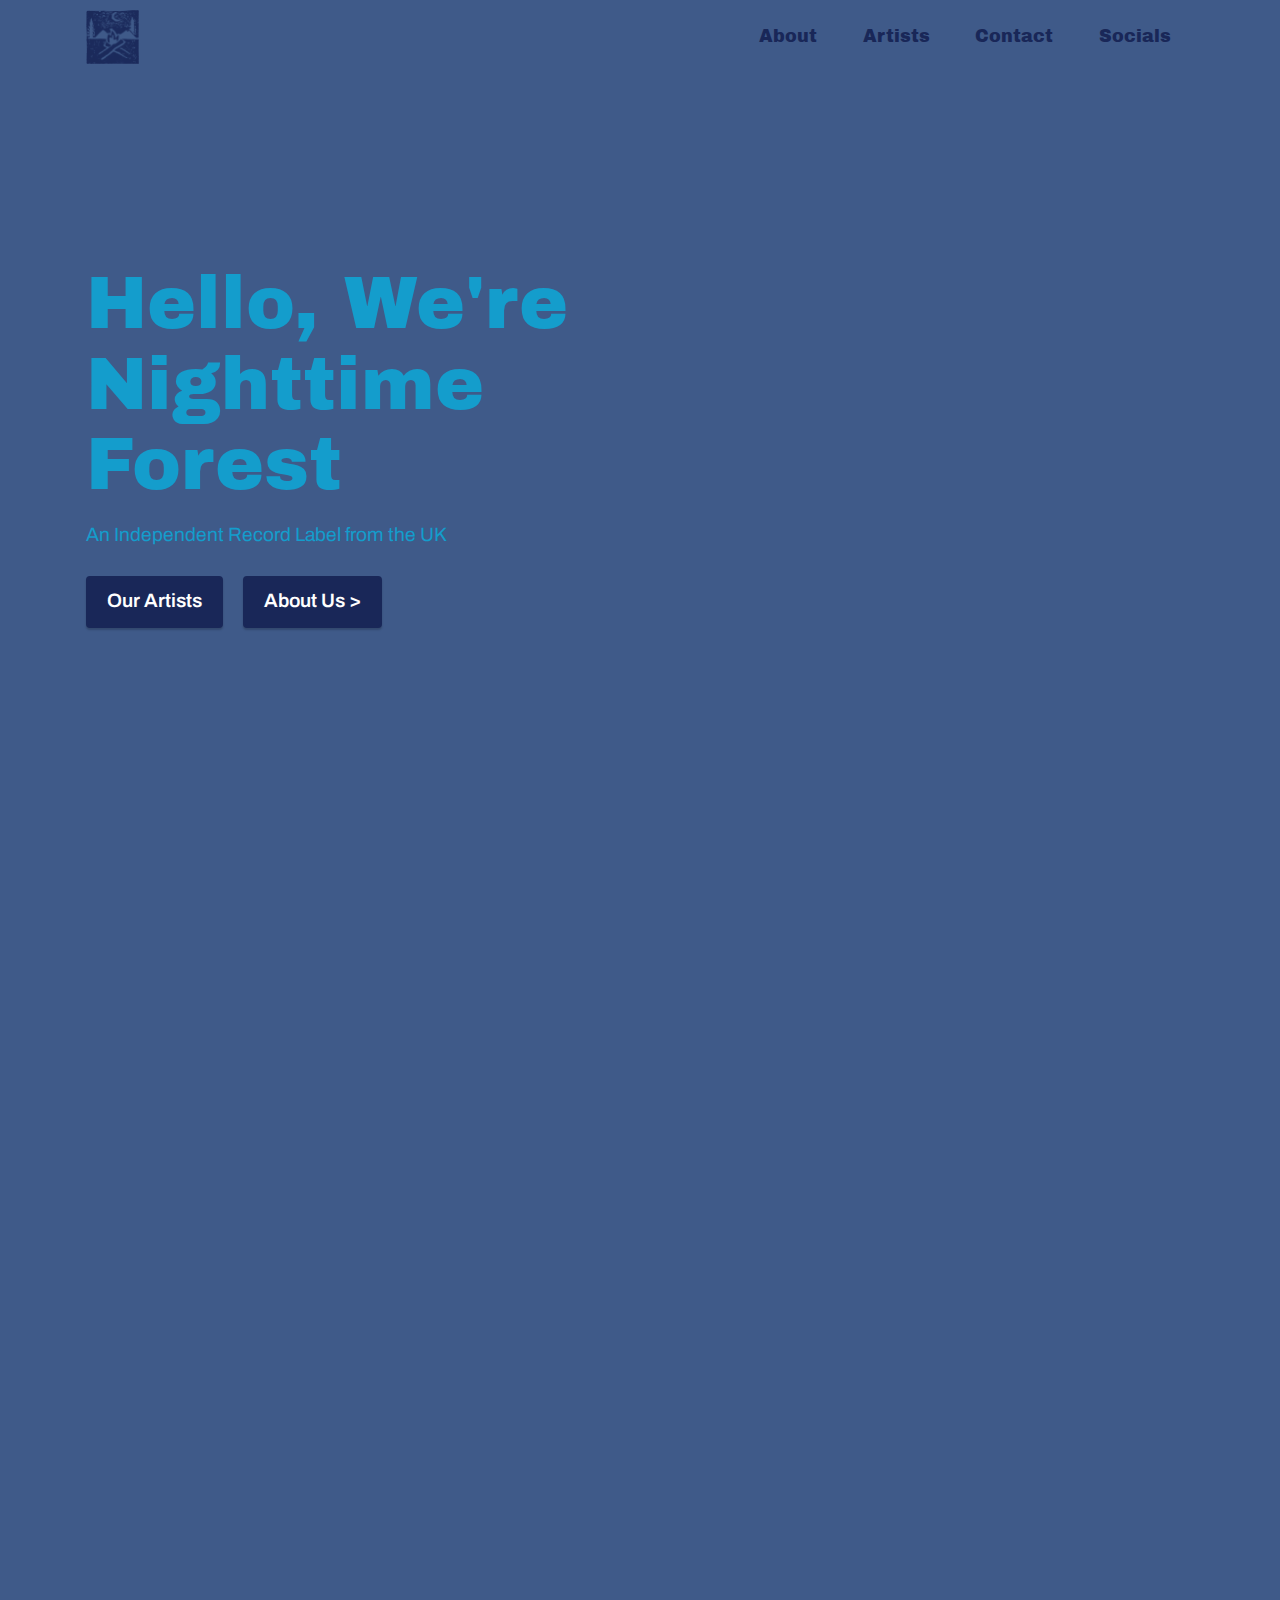
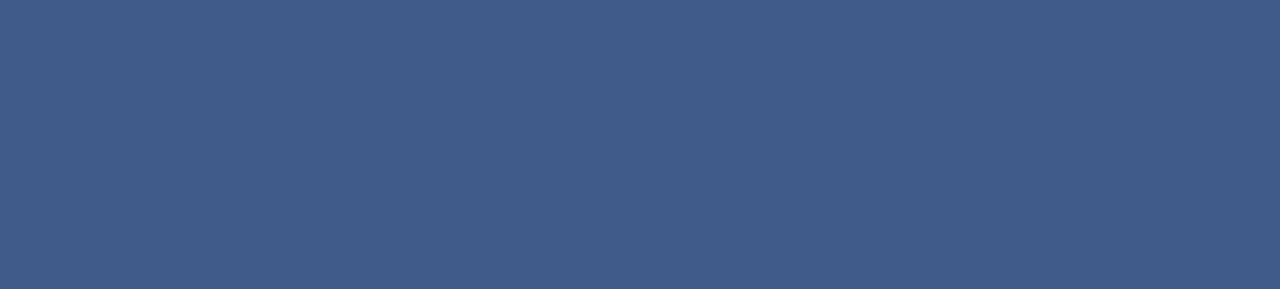
<file: index.html>
<!DOCTYPE html>
<html  lang="en">
<head>
  <!-- Site made with Mobirise Website Builder v5.7.12, https://mobirise.com -->
  <meta charset="UTF-8">
  <meta http-equiv="X-UA-Compatible" content="IE=edge">
  <meta name="generator" content="Mobirise v5.7.12, mobirise.com">
  <meta name="viewport" content="width=device-width, initial-scale=1, minimum-scale=1">
  <link rel="shortcut icon" href="assets/images/nigttimeforest-no-bg-108x110.png" type="image/x-icon">
  <meta name="description" content="Nighttime Forest Records is an independent record label founded by Robin Thorn, a nonbinary Musician from the uk. They founded it as they wanted to release their own music their own way and now they are hoping to help more musicians do the same.">
  
  
  <title>Home - Nighttime Forest Records</title>
  <link rel="stylesheet" href="assets/bootstrap/css/bootstrap.min.css">
  <link rel="stylesheet" href="assets/bootstrap/css/bootstrap-grid.min.css">
  <link rel="stylesheet" href="assets/bootstrap/css/bootstrap-reboot.min.css">
  <link rel="stylesheet" href="assets/animatecss/animate.css">
  <link rel="stylesheet" href="assets/dropdown/css/style.css">
  <link rel="stylesheet" href="assets/socicon/css/styles.css">
  <link rel="stylesheet" href="assets/theme/css/style.css">
  <link rel="preload" href="https://fonts.googleapis.com/css?family=Archivo+Black:400&display=swap" as="style" onload="this.onload=null;this.rel='stylesheet'">
  <noscript><link rel="stylesheet" href="https://fonts.googleapis.com/css?family=Archivo+Black:400&display=swap"></noscript>
  <link rel="preload" href="https://fonts.googleapis.com/css?family=Archivo:100,200,300,400,500,600,700,800,900,100i,200i,300i,400i,500i,600i,700i,800i,900i&display=swap" as="style" onload="this.onload=null;this.rel='stylesheet'">
  <noscript><link rel="stylesheet" href="https://fonts.googleapis.com/css?family=Archivo:100,200,300,400,500,600,700,800,900,100i,200i,300i,400i,500i,600i,700i,800i,900i&display=swap"></noscript>
  <link rel="preload" as="style" href="assets/mobirise/css/mbr-additional.css"><link rel="stylesheet" href="assets/mobirise/css/mbr-additional.css" type="text/css">

  
  
  
</head>
<body>
  
  <section data-bs-version="5.1" class="menu menu3 cid-sZiszXdXEV" once="menu" id="menu3-a">
    
    <nav class="navbar navbar-dropdown navbar-fixed-top navbar-expand-lg">
        <div class="container">
            <div class="navbar-brand">
                <span class="navbar-logo">
                    <a href="index.html">
                        <img src="assets/images/nigttimeforest-no-bg-108x110.png" alt="logo" style="height: 3.4rem;">
                    </a>
                </span>
                
            </div>
            <button class="navbar-toggler" type="button" data-toggle="collapse" data-bs-toggle="collapse" data-target="#navbarSupportedContent" data-bs-target="#navbarSupportedContent" aria-controls="navbarNavAltMarkup" aria-expanded="false" aria-label="Toggle navigation">
                <div class="hamburger">
                    <span></span>
                    <span></span>
                    <span></span>
                    <span></span>
                </div>
            </button>
            <div class="collapse navbar-collapse" id="navbarSupportedContent">
                <ul class="navbar-nav nav-dropdown nav-right" data-app-modern-menu="true"><li class="nav-item"><a class="nav-link link text-info display-4" href="index.html#image1-9">
                            About</a></li>
                    <li class="nav-item"><a class="nav-link link text-info text-primary display-4" href="artists.html">Artists</a></li><li class="nav-item"><a class="nav-link link text-info display-4" href="http://www.thawney.com/contact.html" target="_blank">Contact</a></li>
                    <li class="nav-item"><a class="nav-link link text-info display-4" href="https://linktr.ee/_thawney" target="_blank">Socials</a></li></ul>
                
                
            </div>
        </div>
    </nav>
</section>

<section data-bs-version="5.1" class="header2 cid-sYRAEweCad mbr-fullscreen" id="header2-6">

    

    

    <div class="container">
        <div class="row">
            <div class="col-12 col-lg-7">
                <h1 class="mbr-section-title mbr-fonts-style mb-3 display-1">Hello, We're Nighttime Forest</h1>
                
                <p class="mbr-text mbr-fonts-style display-7">An Independent Record Label from the UK</p>
                <div class="mbr-section-btn mt-3"><a class="btn btn-info display-7" href="artists.html">Our Artists</a>
                    <a class="btn btn-info display-7" href="index.html#image1-9">About Us &gt;</a></div>
            </div>
        </div>
    </div>
</section>

<section data-bs-version="5.1" class="image1 cid-sZdp44hWAt mbr-fullscreen" id="image1-9">
    

    

    <div class="container">
        <div class="row align-items-center">
            <div class="col-12 col-lg-4">
                <div class="image-wrapper">
                    <img src="assets/images/nigttimeforest-no-bg-816x831.png" alt="nighttime forest logo">
                    
                </div>
            </div>
            <div class="col-12 col-lg">
                <div class="text-wrapper">
                    <h3 class="mbr-section-title mbr-fonts-style mb-3 display-2">About Us</h3>
                    <p class="mbr-text mbr-fonts-style display-7">Nighttime Forest Records is an independent record label founded by Robin Thorn, a nonbinary Musician from the uk. They founded it as they wanted to release their own music their own way and now they are hoping to help more musicians do the same!<br></p>
                </div>
            </div>
        </div>
    </div>
</section>

<section data-bs-version="5.1" class="footer7 cid-tteIA2NhAN" once="footers" id="footer7-1w">

    

    

    <div class="container">
        <div class="media-container-row align-center mbr-white">
            <div class="col-12">
                <p class="mbr-text mb-0 mbr-fonts-style display-7">
                    © Copyright 2023 Nighttime Forest Records - All Rights Reserved
                </p>
            </div>
        </div>
    </div>
</section><script src="assets/bootstrap/js/bootstrap.bundle.min.js"></script>  <script src="assets/smoothscroll/smooth-scroll.js"></script>  <script src="assets/ytplayer/index.js"></script>  <script src="assets/dropdown/js/navbar-dropdown.js"></script>  <script src="assets/theme/js/script.js"></script>  
  
  
 <div id="scrollToTop" class="scrollToTop mbr-arrow-up"><a style="text-align: center;"><i class="mbr-arrow-up-icon mbr-arrow-up-icon-cm cm-icon cm-icon-smallarrow-up"></i></a></div>
    <input name="animation" type="hidden">
  </body>
</html>
</file>
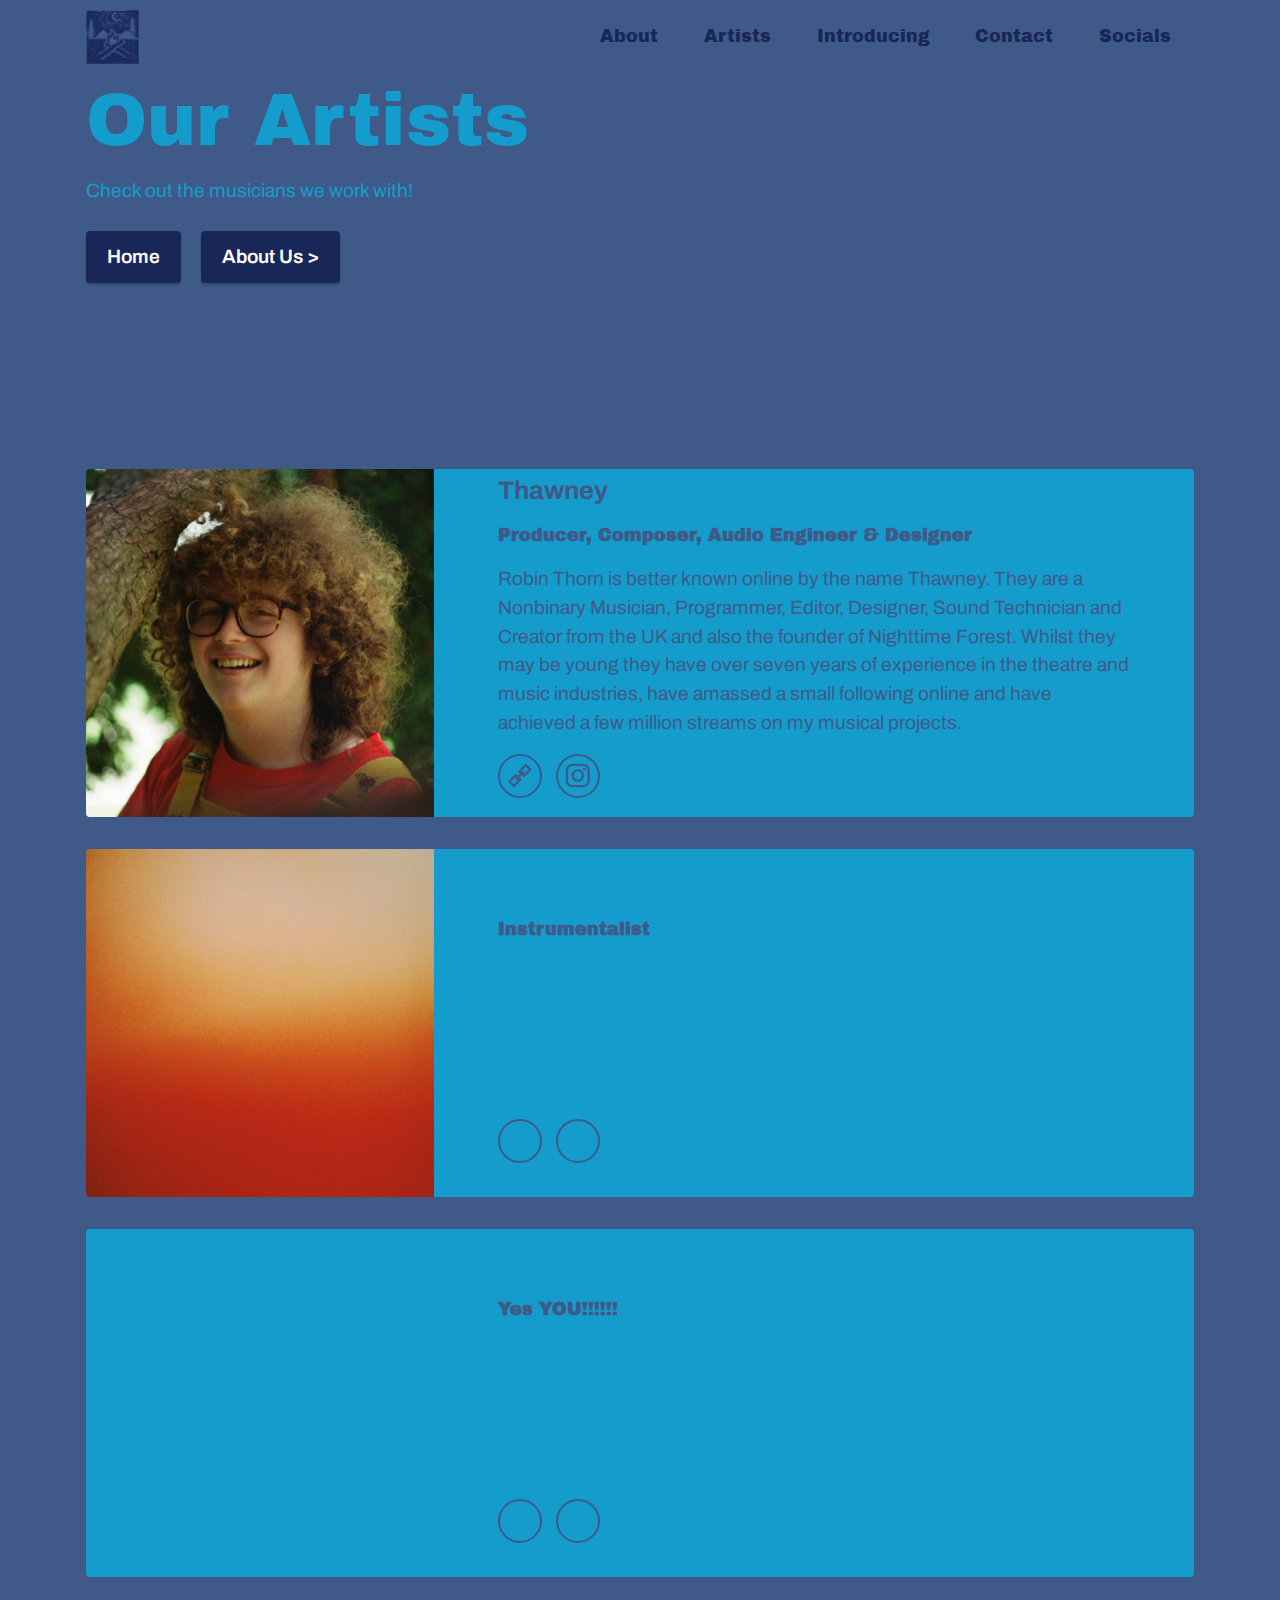
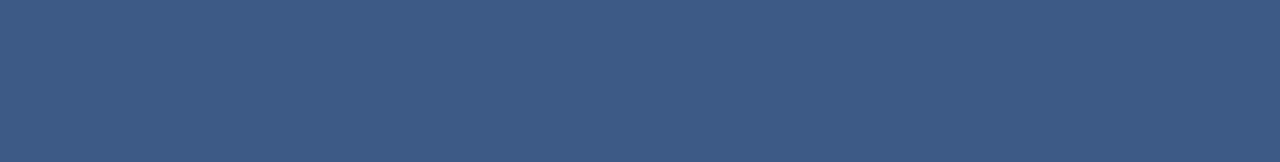
<file: artists.html>
<!DOCTYPE html>
<html  lang="en">
<head>
  <!-- Site made with Mobirise Website Builder v5.7.12, https://mobirise.com -->
  <meta charset="UTF-8">
  <meta http-equiv="X-UA-Compatible" content="IE=edge">
  <meta name="generator" content="Mobirise v5.7.12, mobirise.com">
  <meta name="viewport" content="width=device-width, initial-scale=1, minimum-scale=1">
  <link rel="shortcut icon" href="assets/images/nigttimeforest-no-bg-108x110.png" type="image/x-icon">
  <meta name="description" content="Nighttime Forest Records is an independent record label founded by Robin Thorn, a nonbinary Musician from the uk. They founded it as they wanted to release their own music their own way and now they are hoping to help more musicians do the same.">
  
  
  <title>Artists - Nighttime Forest Records</title>
  <link rel="stylesheet" href="assets/web/assets/mobirise-icons2/mobirise2.css">
  <link rel="stylesheet" href="assets/bootstrap/css/bootstrap.min.css">
  <link rel="stylesheet" href="assets/bootstrap/css/bootstrap-grid.min.css">
  <link rel="stylesheet" href="assets/bootstrap/css/bootstrap-reboot.min.css">
  <link rel="stylesheet" href="assets/animatecss/animate.css">
  <link rel="stylesheet" href="assets/dropdown/css/style.css">
  <link rel="stylesheet" href="assets/socicon/css/styles.css">
  <link rel="stylesheet" href="assets/theme/css/style.css">
  <link rel="preload" href="https://fonts.googleapis.com/css?family=Archivo+Black:400&display=swap" as="style" onload="this.onload=null;this.rel='stylesheet'">
  <noscript><link rel="stylesheet" href="https://fonts.googleapis.com/css?family=Archivo+Black:400&display=swap"></noscript>
  <link rel="preload" href="https://fonts.googleapis.com/css?family=Archivo:100,200,300,400,500,600,700,800,900,100i,200i,300i,400i,500i,600i,700i,800i,900i&display=swap" as="style" onload="this.onload=null;this.rel='stylesheet'">
  <noscript><link rel="stylesheet" href="https://fonts.googleapis.com/css?family=Archivo:100,200,300,400,500,600,700,800,900,100i,200i,300i,400i,500i,600i,700i,800i,900i&display=swap"></noscript>
  <link rel="preload" as="style" href="assets/mobirise/css/mbr-additional.css"><link rel="stylesheet" href="assets/mobirise/css/mbr-additional.css" type="text/css">

  
  
  
</head>
<body>
  
  <section data-bs-version="5.1" class="menu menu3 cid-tzgWwCQCSe" once="menu" id="menu3-2u">
    
    <nav class="navbar navbar-dropdown navbar-fixed-top navbar-expand-lg">
        <div class="container">
            <div class="navbar-brand">
                <span class="navbar-logo">
                    <a href="index.html">
                        <img src="assets/images/nigttimeforest-no-bg-108x110.png" alt="logo" style="height: 3.4rem;">
                    </a>
                </span>
                
            </div>
            <button class="navbar-toggler" type="button" data-toggle="collapse" data-bs-toggle="collapse" data-target="#navbarSupportedContent" data-bs-target="#navbarSupportedContent" aria-controls="navbarNavAltMarkup" aria-expanded="false" aria-label="Toggle navigation">
                <div class="hamburger">
                    <span></span>
                    <span></span>
                    <span></span>
                    <span></span>
                </div>
            </button>
            <div class="collapse navbar-collapse" id="navbarSupportedContent">
                <ul class="navbar-nav nav-dropdown nav-right" data-app-modern-menu="true"><li class="nav-item"><a class="nav-link link text-info display-4" href="index.html#image1-9">
                            About</a></li>
                    <li class="nav-item"><a class="nav-link link text-info text-primary display-4" href="artists.html">Artists</a></li><li class="nav-item"><a class="nav-link link text-info text-primary display-4" href="introducing.html">Introducing</a></li><li class="nav-item"><a class="nav-link link text-info display-4" href="http://www.thawney.com/contact.html" target="_blank">Contact</a></li>
                    <li class="nav-item"><a class="nav-link link text-info display-4" href="https://linktr.ee/_thawney" target="_blank">Socials</a></li></ul>
                
                
            </div>
        </div>
    </nav>
</section>

<section data-bs-version="5.1" class="header2 cid-tzgWwC1PVh" id="header2-2r">

    

    

    <div class="container">
        <div class="row">
            <div class="col-12 col-lg-7">
                <h1 class="mbr-section-title mbr-fonts-style mb-3 display-1">Our Artists</h1>
                
                <p class="mbr-text mbr-fonts-style display-7">Check out the musicians we work with!</p>
                <div class="mbr-section-btn mt-3"><a class="btn btn-info display-7" href="index.html">Home</a>
                    <a class="btn btn-info display-7" href="index.html#image1-9">About Us &gt;</a></div>
            </div>
        </div>
    </div>
</section>

<section data-bs-version="5.1" class="team2 cid-tzgX5tbTeF" xmlns="http://www.w3.org/1999/html" id="team2-2w">
    

    
    
    <div class="container">
        <div class="card">
            <div class="card-wrapper">
                <div class="row align-items-center">
                    <div class="col-12 col-md-4">
                        <div class="image-wrapper">
                            <img src="assets/images/000271640015-3-2000x3017.jpeg" alt="Thawney">
                        </div>
                    </div>
                    <div class="col-12 col-md">
                        <div class="card-box">
                            <h5 class="card-title mbr-fonts-style m-0 mb-3 display-5">
                                <strong>Thawney</strong></h5>
                            <h6 class="card-subtitle mbr-fonts-style mb-3 display-4"><strong>Producer, Composer, Audio Engineer &amp; Designer</strong></h6>
                            <p class="mbr-text mbr-fonts-style display-7">
                                Robin Thorn&nbsp;is better known online by the name Thawney. They are a Nonbinary Musician, Programmer, Editor, Designer, Sound Technician and Creator from the UK and also the founder of Nighttime Forest. Whilst they may be young they have over seven years of experience in the theatre and music industries, have amassed a small following online and have achieved a few million streams on my musical projects.</p>
                            <div class="social-row display-7">
                                <div class="soc-item">
                                    <a href="http://www.thawney.com" target="_blank">
                                        <span class="mbr-iconfont mobi-mbri-link mobi-mbri"></span>
                                    </a>
                                </div>
                                <div class="soc-item">
                                    <a href="https://instagram.com/_thawney" target="_blank">
                                        <span class="mbr-iconfont socicon-instagram socicon"></span>
                                    </a>
                                </div>
                                
                                
                                
                            </div>
                        </div>
                    </div>
                </div>
            </div>
        </div>
        <div class="card">
            <div class="card-wrapper">
                <div class="row align-items-center">
                    <div class="col-12 col-md-4">
                        <div class="image-wrapper">
                            <img src="assets/images/1653907874087-2-816x816.jpg" alt="Augustin Garnier Symbol">
                        </div>
                    </div>
                    <div class="col-12 col-md">
                        <div class="card-box">
                            <h5 class="card-title mbr-fonts-style m-0 mb-3 display-5">
                                <strong>Augustin Garnier</strong></h5>
                            <h6 class="card-subtitle mbr-fonts-style mb-3 display-4"><strong>Instrumentalist</strong></h6>
                            <p class="mbr-text mbr-fonts-style display-7">
                                Augustin, a French pianist, joined the record label in 2022 creating piano covers of popular songs on the internet. Having achieved several million streams they have elected to remain anonymous on the internet. Fun Fact: Their albums are technically distributed by "Forêt Nocturne" which is Nighttime Forest in French.</p>
                            <div class="social-row display-7">
                                <div class="soc-item">
                                    <a href="https://open.spotify.com/artist/4l0fkLKO9mQEVub2zoouh8" target="_blank">
                                        <span class="mbr-iconfont socicon-spotify socicon"></span>
                                    </a>
                                </div>
                                <div class="soc-item">
                                    <a href="https://www.youtube.com/channel/UC1DNz2XieH-ahuPbJCobneQ" target="_blank">
                                        <span class="mbr-iconfont socicon-youtube socicon"></span>
                                    </a>
                                </div>
                                
                                
                                
                            </div>
                        </div>
                    </div>
                </div>
            </div>
        </div>
        <div class="card">
            <div class="card-wrapper">
                <div class="row align-items-center">
                    <div class="col-12 col-md-4">
                        <div class="image-wrapper">
                            <img src="assets/images/nighttime-forest-816x816.png" alt="NTF with ?">
                        </div>
                    </div>
                    <div class="col-12 col-md">
                        <div class="card-box">
                            <h5 class="card-title mbr-fonts-style m-0 mb-3 display-5">
                                <strong>You?</strong></h5>
                            <h6 class="card-subtitle mbr-fonts-style mb-3 display-4">
                                <strong>Yes YOU!!!!!!</strong></h6>
                            <p class="mbr-text mbr-fonts-style display-7">
                                Are you interested in releasing music of your own but not having to worry about merch, distribution or other such management tasks? Consider submitting a demo to the email below! Also check out Nighttime Forest Introducing, perfect for if you want to see what having music on streaming platforms could be like!</p>
                            <div class="social-row display-7">
                                <div class="soc-item">
                                    <a href="http://www.thawney.com/contact" target="_blank">
                                        <span class="mbr-iconfont socicon-mail socicon"></span>
                                    </a>
                                </div>
                                <div class="soc-item">
                                    <a href="introducing.html" target="_blank">
                                        <span class="mbr-iconfont mobi-mbri-link mobi-mbri"></span>
                                    </a>
                                </div>
                                
                                
                                
                            </div>
                        </div>
                    </div>
                </div>
            </div>
        </div>
    </div>
</section>

<section data-bs-version="5.1" class="footer7 cid-tzgWwDnidf" once="footers" id="footer7-2v">

    

    

    <div class="container">
        <div class="media-container-row align-center mbr-white">
            <div class="col-12">
                <p class="mbr-text mb-0 mbr-fonts-style display-7">
                    © Copyright 2023 Nighttime Forest Records - All Rights Reserved
                </p>
            </div>
        </div>
    </div>
</section><script src="assets/bootstrap/js/bootstrap.bundle.min.js"></script>  <script src="assets/smoothscroll/smooth-scroll.js"></script>  <script src="assets/ytplayer/index.js"></script>  <script src="assets/dropdown/js/navbar-dropdown.js"></script>  <script src="assets/theme/js/script.js"></script>  
  
  
 <div id="scrollToTop" class="scrollToTop mbr-arrow-up"><a style="text-align: center;"><i class="mbr-arrow-up-icon mbr-arrow-up-icon-cm cm-icon cm-icon-smallarrow-up"></i></a></div>
    <input name="animation" type="hidden">
  </body>
</html>
</file>
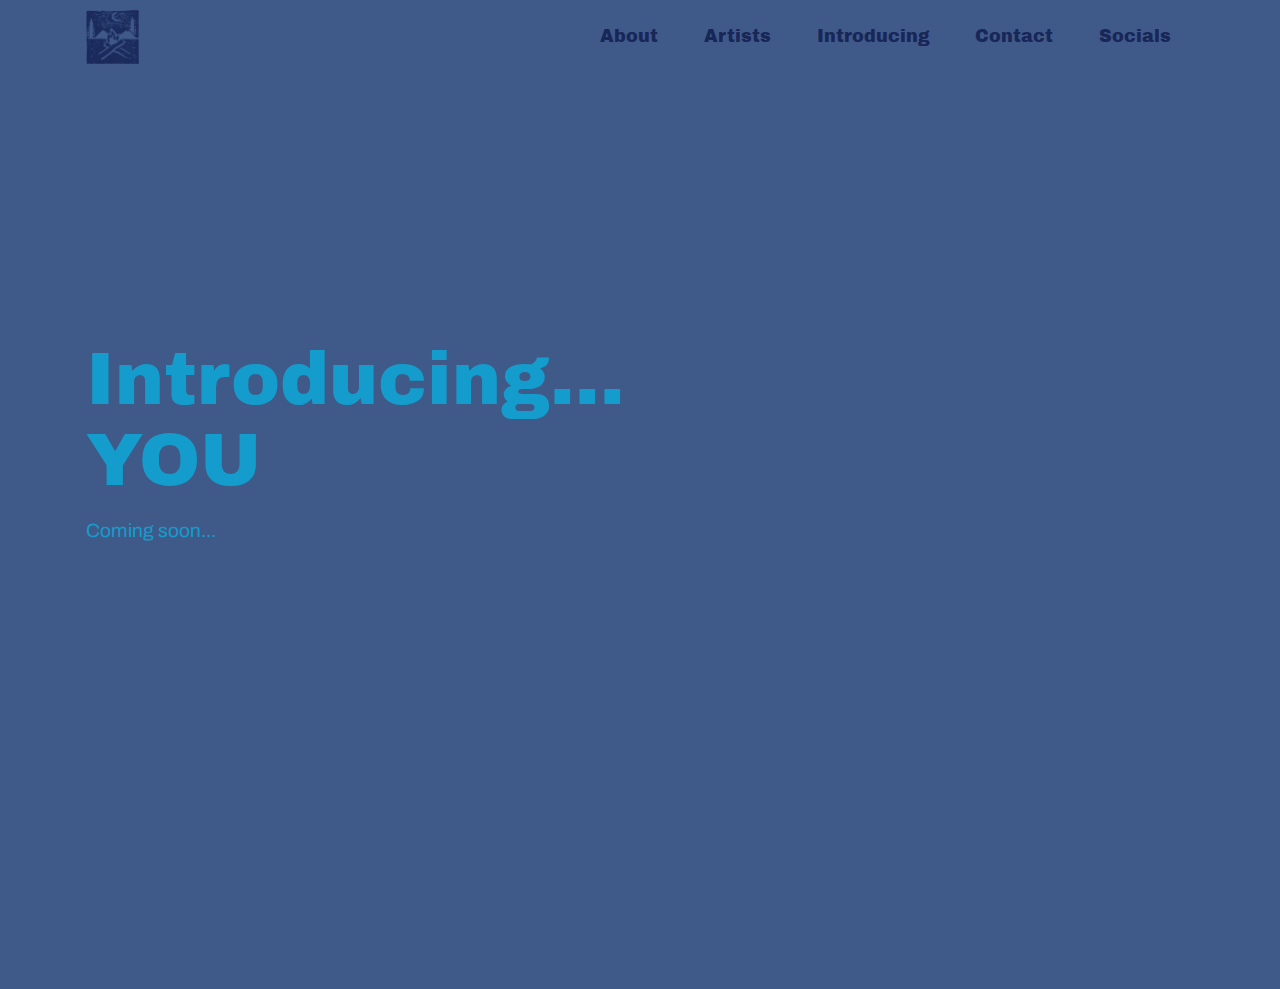
<file: introducing.html>
<!DOCTYPE html>
<html  lang="en">
<head>
  <!-- Site made with Mobirise Website Builder v5.7.12, https://mobirise.com -->
  <meta charset="UTF-8">
  <meta http-equiv="X-UA-Compatible" content="IE=edge">
  <meta name="generator" content="Mobirise v5.7.12, mobirise.com">
  <meta name="viewport" content="width=device-width, initial-scale=1, minimum-scale=1">
  <link rel="shortcut icon" href="assets/images/nigttimeforest-no-bg-108x110.png" type="image/x-icon">
  <meta name="description" content="Nighttime Forest Records is an independent record label founded by Robin Thorn, a nonbinary Musician from the uk. They founded it as they wanted to release their own music their own way and now they are hoping to help more musicians do the same.">
  
  
  <title>Introducing - Nighttime Forest Records</title>
  <link rel="stylesheet" href="assets/bootstrap/css/bootstrap.min.css">
  <link rel="stylesheet" href="assets/bootstrap/css/bootstrap-grid.min.css">
  <link rel="stylesheet" href="assets/bootstrap/css/bootstrap-reboot.min.css">
  <link rel="stylesheet" href="assets/animatecss/animate.css">
  <link rel="stylesheet" href="assets/dropdown/css/style.css">
  <link rel="stylesheet" href="assets/socicon/css/styles.css">
  <link rel="stylesheet" href="assets/theme/css/style.css">
  <link rel="preload" href="https://fonts.googleapis.com/css?family=Archivo+Black:400&display=swap" as="style" onload="this.onload=null;this.rel='stylesheet'">
  <noscript><link rel="stylesheet" href="https://fonts.googleapis.com/css?family=Archivo+Black:400&display=swap"></noscript>
  <link rel="preload" href="https://fonts.googleapis.com/css?family=Archivo:100,200,300,400,500,600,700,800,900,100i,200i,300i,400i,500i,600i,700i,800i,900i&display=swap" as="style" onload="this.onload=null;this.rel='stylesheet'">
  <noscript><link rel="stylesheet" href="https://fonts.googleapis.com/css?family=Archivo:100,200,300,400,500,600,700,800,900,100i,200i,300i,400i,500i,600i,700i,800i,900i&display=swap"></noscript>
  <link rel="preload" as="style" href="assets/mobirise/css/mbr-additional.css"><link rel="stylesheet" href="assets/mobirise/css/mbr-additional.css" type="text/css">

  
  
  
</head>
<body>
  
  <section data-bs-version="5.1" class="header2 cid-tzjTAeI3Sp mbr-fullscreen" id="header2-2x">

    

    

    <div class="container">
        <div class="row">
            <div class="col-12 col-lg-7">
                <h1 class="mbr-section-title mbr-fonts-style mb-3 display-1">Introducing... YOU</h1>
                
                <p class="mbr-text mbr-fonts-style display-7">Coming soon...</p>
                
            </div>
        </div>
    </div>
</section>

<section data-bs-version="5.1" class="menu menu3 cid-tzjTAfvvge" once="menu" id="menu3-2z">
    
    <nav class="navbar navbar-dropdown navbar-fixed-top navbar-expand-lg">
        <div class="container">
            <div class="navbar-brand">
                <span class="navbar-logo">
                    <a href="index.html">
                        <img src="assets/images/nigttimeforest-no-bg-108x110.png" alt="logo" style="height: 3.4rem;">
                    </a>
                </span>
                
            </div>
            <button class="navbar-toggler" type="button" data-toggle="collapse" data-bs-toggle="collapse" data-target="#navbarSupportedContent" data-bs-target="#navbarSupportedContent" aria-controls="navbarNavAltMarkup" aria-expanded="false" aria-label="Toggle navigation">
                <div class="hamburger">
                    <span></span>
                    <span></span>
                    <span></span>
                    <span></span>
                </div>
            </button>
            <div class="collapse navbar-collapse" id="navbarSupportedContent">
                <ul class="navbar-nav nav-dropdown nav-right" data-app-modern-menu="true"><li class="nav-item"><a class="nav-link link text-info display-4" href="index.html#image1-9">
                            About</a></li>
                    <li class="nav-item"><a class="nav-link link text-info text-primary display-4" href="artists.html">Artists</a></li><li class="nav-item"><a class="nav-link link text-info text-primary display-4" href="introducing.html">Introducing</a></li><li class="nav-item"><a class="nav-link link text-info display-4" href="http://www.thawney.com/contact.html" target="_blank">Contact</a></li>
                    <li class="nav-item"><a class="nav-link link text-info display-4" href="https://linktr.ee/_thawney" target="_blank">Socials</a></li></ul>
                
                
            </div>
        </div>
    </nav>
</section>

<section data-bs-version="5.1" class="footer7 cid-tzjTAfLovX" once="footers" id="footer7-30">

    

    

    <div class="container">
        <div class="media-container-row align-center mbr-white">
            <div class="col-12">
                <p class="mbr-text mb-0 mbr-fonts-style display-7">
                    © Copyright 2023 Nighttime Forest Records - All Rights Reserved
                </p>
            </div>
        </div>
    </div>
</section><script src="assets/bootstrap/js/bootstrap.bundle.min.js"></script>  <script src="assets/smoothscroll/smooth-scroll.js"></script>  <script src="assets/ytplayer/index.js"></script>  <script src="assets/dropdown/js/navbar-dropdown.js"></script>  <script src="assets/theme/js/script.js"></script>  
  
  
 <div id="scrollToTop" class="scrollToTop mbr-arrow-up"><a style="text-align: center;"><i class="mbr-arrow-up-icon mbr-arrow-up-icon-cm cm-icon cm-icon-smallarrow-up"></i></a></div>
    <input name="animation" type="hidden">
  </body>
</html>
</file>
<file: assets/dropdown/css/style.css>
.navbar-dropdown {
  left: 0;
  padding: 0;
  position: absolute;
  right: 0;
  top: 0;
  transition: all 0.45s ease;
  z-index: 1030;
  background: #282828; }
  .navbar-dropdown .navbar-logo {
    margin-right: 0.8rem;
    transition: margin 0.3s ease-in-out;
    vertical-align: middle; }
    .navbar-dropdown .navbar-logo img {
      height: 3.125rem;
      transition: all 0.3s ease-in-out; }
    .navbar-dropdown .navbar-logo.mbr-iconfont {
      font-size: 3.125rem;
      line-height: 3.125rem; }
  .navbar-dropdown .navbar-caption {
    font-weight: 700;
    white-space: normal;
    vertical-align: -4px;
    line-height: 3.125rem !important; }
    .navbar-dropdown .navbar-caption, .navbar-dropdown .navbar-caption:hover {
      color: inherit;
      text-decoration: none; }
  .navbar-dropdown .mbr-iconfont + .navbar-caption {
    vertical-align: -1px; }
  .navbar-dropdown.navbar-fixed-top {
    position: fixed; }
  .navbar-dropdown .navbar-brand span {
    vertical-align: -4px; }
  .navbar-dropdown.bg-color.transparent {
    background: none; }
  .navbar-dropdown.navbar-short .navbar-brand {
    padding: 0.625rem 0; }
    .navbar-dropdown.navbar-short .navbar-brand span {
      vertical-align: -1px; }
  .navbar-dropdown.navbar-short .navbar-caption {
    line-height: 2.375rem !important;
    vertical-align: -2px; }
  .navbar-dropdown.navbar-short .navbar-logo {
    margin-right: 0.5rem; }
    .navbar-dropdown.navbar-short .navbar-logo img {
      height: 2.375rem; }
    .navbar-dropdown.navbar-short .navbar-logo.mbr-iconfont {
      font-size: 2.375rem;
      line-height: 2.375rem; }
  .navbar-dropdown.navbar-short .mbr-table-cell {
    height: 3.625rem; }
  .navbar-dropdown .navbar-close {
    left: 0.6875rem;
    position: fixed;
    top: 0.75rem;
    z-index: 1000; }
  .navbar-dropdown .hamburger-icon {
    content: "";
    display: inline-block;
    vertical-align: middle;
    width: 16px;
    -webkit-box-shadow: 0 -6px 0 1px #282828,0 0 0 1px #282828,0 6px 0 1px #282828;
    -moz-box-shadow: 0 -6px 0 1px #282828,0 0 0 1px #282828,0 6px 0 1px #282828;
    box-shadow: 0 -6px 0 1px #282828,0 0 0 1px #282828,0 6px 0 1px #282828; }

.dropdown-menu .dropdown-toggle[data-toggle="dropdown-submenu"]::after {
  border-bottom: 0.35em solid transparent;
  border-left: 0.35em solid;
  border-right: 0;
  border-top: 0.35em solid transparent;
  margin-left: 0.3rem; }

.dropdown-menu .dropdown-item:focus {
  outline: 0; }

.nav-dropdown {
  font-size: 0.75rem;
  font-weight: 500;
  height: auto !important; }
  .nav-dropdown .nav-btn {
    padding-left: 1rem; }
  .nav-dropdown .link {
    margin: .667em 1.667em;
    font-weight: 500;
    padding: 0;
    transition: color .2s ease-in-out; }
    .nav-dropdown .link.dropdown-toggle {
      margin-right: 2.583em; }
      .nav-dropdown .link.dropdown-toggle::after {
        margin-left: .25rem;
        border-top: 0.35em solid;
        border-right: 0.35em solid transparent;
        border-left: 0.35em solid transparent;
        border-bottom: 0; }
      .nav-dropdown .link.dropdown-toggle[aria-expanded="true"] {
        margin: 0;
        padding: 0.667em 3.263em  0.667em 1.667em; }
  .nav-dropdown .link::after,
  .nav-dropdown .dropdown-item::after {
    color: inherit; }
  .nav-dropdown .btn {
    font-size: 0.75rem;
    font-weight: 700;
    letter-spacing: 0;
    margin-bottom: 0;
    padding-left: 1.25rem;
    padding-right: 1.25rem; }
  .nav-dropdown .dropdown-menu {
    border-radius: 0;
    border: 0;
    left: 0;
    margin: 0;
    padding-bottom: 1.25rem;
    padding-top: 1.25rem;
    position: relative; }
  .nav-dropdown .dropdown-submenu {
    margin-left: 0.125rem;
    top: 0; }
  .nav-dropdown .dropdown-item {
    font-weight: 500;
    line-height: 2;
    padding: 0.3846em 4.615em 0.3846em 1.5385em;
    position: relative;
    transition: color .2s ease-in-out, background-color .2s ease-in-out; }
    .nav-dropdown .dropdown-item::after {
      margin-top: -0.3077em;
      position: absolute;
      right: 1.1538em;
      top: 50%; }
    .nav-dropdown .dropdown-item:focus, .nav-dropdown .dropdown-item:hover {
      background: none; }

@media (max-width: 767px) {
  .nav-dropdown.navbar-toggleable-sm {
    bottom: 0;
    display: none;
    left: 0;
    overflow-x: hidden;
    position: fixed;
    top: 0;
    transform: translateX(-100%);
    -ms-transform: translateX(-100%);
    -webkit-transform: translateX(-100%);
    width: 18.75rem;
    z-index: 999; } }
.nav-dropdown.navbar-toggleable-xl {
  bottom: 0;
  display: none;
  left: 0;
  overflow-x: hidden;
  position: fixed;
  top: 0;
  transform: translateX(-100%);
  -ms-transform: translateX(-100%);
  -webkit-transform: translateX(-100%);
  width: 18.75rem;
  z-index: 999; }

.nav-dropdown-sm {
  display: block !important;
  overflow-x: hidden;
  overflow: auto;
  padding-top: 3.875rem; }
  .nav-dropdown-sm::after {
    content: "";
    display: block;
    height: 3rem;
    width: 100%; }
  .nav-dropdown-sm.collapse.in ~ .navbar-close {
    display: block !important; }
  .nav-dropdown-sm.collapsing, .nav-dropdown-sm.collapse.in {
    transform: translateX(0);
    -ms-transform: translateX(0);
    -webkit-transform: translateX(0);
    transition: all 0.25s ease-out;
    -webkit-transition: all 0.25s ease-out;
    background: #282828; }
  .nav-dropdown-sm.collapsing[aria-expanded="false"] {
    transform: translateX(-100%);
    -ms-transform: translateX(-100%);
    -webkit-transform: translateX(-100%); }
  .nav-dropdown-sm .nav-item {
    display: block;
    margin-left: 0 !important;
    padding-left: 0; }
  .nav-dropdown-sm .link,
  .nav-dropdown-sm .dropdown-item {
    border-top: 1px dotted rgba(255, 255, 255, 0.1);
    font-size: 0.8125rem;
    line-height: 1.6;
    margin: 0 !important;
    padding: 0.875rem 2.4rem 0.875rem 1.5625rem !important;
    position: relative;
    white-space: normal; }
    .nav-dropdown-sm .link:focus, .nav-dropdown-sm .link:hover,
    .nav-dropdown-sm .dropdown-item:focus,
    .nav-dropdown-sm .dropdown-item:hover {
      background: rgba(0, 0, 0, 0.2) !important;
      color: #c0a375; }
  .nav-dropdown-sm .nav-btn {
    position: relative;
    padding: 1.5625rem 1.5625rem 0 1.5625rem; }
    .nav-dropdown-sm .nav-btn::before {
      border-top: 1px dotted rgba(255, 255, 255, 0.1);
      content: "";
      left: 0;
      position: absolute;
      top: 0;
      width: 100%; }
    .nav-dropdown-sm .nav-btn + .nav-btn {
      padding-top: 0.625rem; }
      .nav-dropdown-sm .nav-btn + .nav-btn::before {
        display: none; }
  .nav-dropdown-sm .btn {
    padding: 0.625rem 0; }
  .nav-dropdown-sm .dropdown-toggle[data-toggle="dropdown-submenu"]::after {
    margin-left: .25rem;
    border-top: 0.35em solid;
    border-right: 0.35em solid transparent;
    border-left: 0.35em solid transparent;
    border-bottom: 0; }
  .nav-dropdown-sm .dropdown-toggle[data-toggle="dropdown-submenu"][aria-expanded="true"]::after {
    border-top: 0;
    border-right: 0.35em solid transparent;
    border-left: 0.35em solid transparent;
    border-bottom: 0.35em solid; }
  .nav-dropdown-sm .dropdown-menu {
    margin: 0;
    padding: 0;
    position: relative;
    top: 0;
    left: 0;
    width: 100%;
    border: 0;
    float: none;
    border-radius: 0;
    background: none; }
  .nav-dropdown-sm .dropdown-submenu {
    left: 100%;
    margin-left: 0.125rem;
    margin-top: -1.25rem;
    top: 0; }

.navbar-toggleable-sm .nav-dropdown .dropdown-menu {
  position: absolute; }

.navbar-toggleable-sm .nav-dropdown .dropdown-submenu {
  left: 100%;
  margin-left: 0.125rem;
  margin-top: -1.25rem;
  top: 0; }

.navbar-toggleable-sm.opened .nav-dropdown .dropdown-menu {
  position: relative; }

.navbar-toggleable-sm.opened .nav-dropdown .dropdown-submenu {
  left: 0;
  margin-left: 00rem;
  margin-top: 0rem;
  top: 0; }

.is-builder .nav-dropdown.collapsing {
  transition: none !important; }
</file>
<file: assets/socicon/css/styles.css>
@charset "UTF-8";

@font-face {
  font-family: 'Socicon';
  src:  url('../fonts/socicon.eot');
  src:  url('../fonts/socicon.eot?#iefix') format('embedded-opentype'),
    url('../fonts/socicon.woff2') format('woff2'),
    url('../fonts/socicon.ttf') format('truetype'),
    url('../fonts/socicon.woff') format('woff'),
    url('../fonts/socicon.svg#socicon') format('svg');
  font-weight: normal;
  font-style: normal;
  font-display: swap;
}

[data-icon]:before {
  font-family: "socicon" !important;
  content: attr(data-icon);
  font-style: normal !important;
  font-weight: normal !important;
  font-variant: normal !important;
  text-transform: none !important;
  speak: none;
  line-height: 1;
  -webkit-font-smoothing: antialiased;
  -moz-osx-font-smoothing: grayscale;
}

[class^="socicon-"], [class*=" socicon-"] {
  /* use !important to prevent issues with browser extensions that change fonts */
  font-family: 'Socicon' !important;
  speak: none;
  font-style: normal;
  font-weight: normal;
  font-variant: normal;
  text-transform: none;
  line-height: 1;

  /* Better Font Rendering =========== */
  -webkit-font-smoothing: antialiased;
  -moz-osx-font-smoothing: grayscale;
}

.socicon-eitaa:before {
  content: "\e97c";
}
.socicon-soroush:before {
  content: "\e97d";
}
.socicon-bale:before {
  content: "\e97e";
}
.socicon-zazzle:before {
  content: "\e97b";
}
.socicon-society6:before {
  content: "\e97a";
}
.socicon-redbubble:before {
  content: "\e979";
}
.socicon-avvo:before {
  content: "\e978";
}
.socicon-stitcher:before {
  content: "\e977";
}
.socicon-googlehangouts:before {
  content: "\e974";
}
.socicon-dlive:before {
  content: "\e975";
}
.socicon-vsco:before {
  content: "\e976";
}
.socicon-flipboard:before {
  content: "\e973";
}
.socicon-ubuntu:before {
  content: "\e958";
}
.socicon-artstation:before {
  content: "\e959";
}
.socicon-invision:before {
  content: "\e95a";
}
.socicon-torial:before {
  content: "\e95b";
}
.socicon-collectorz:before {
  content: "\e95c";
}
.socicon-seenthis:before {
  content: "\e95d";
}
.socicon-googleplaymusic:before {
  content: "\e95e";
}
.socicon-debian:before {
  content: "\e95f";
}
.socicon-filmfreeway:before {
  content: "\e960";
}
.socicon-gnome:before {
  content: "\e961";
}
.socicon-itchio:before {
  content: "\e962";
}
.socicon-jamendo:before {
  content: "\e963";
}
.socicon-mix:before {
  content: "\e964";
}
.socicon-sharepoint:before {
  content: "\e965";
}
.socicon-tinder:before {
  content: "\e966";
}
.socicon-windguru:before {
  content: "\e967";
}
.socicon-cdbaby:before {
  content: "\e968";
}
.socicon-elementaryos:before {
  content: "\e969";
}
.socicon-stage32:before {
  content: "\e96a";
}
.socicon-tiktok:before {
  content: "\e96b";
}
.socicon-gitter:before {
  content: "\e96c";
}
.socicon-letterboxd:before {
  content: "\e96d";
}
.socicon-threema:before {
  content: "\e96e";
}
.socicon-splice:before {
  content: "\e96f";
}
.socicon-metapop:before {
  content: "\e970";
}
.socicon-naver:before {
  content: "\e971";
}
.socicon-remote:before {
  content: "\e972";
}
.socicon-internet:before {
  content: "\e957";
}
.socicon-moddb:before {
  content: "\e94b";
}
.socicon-indiedb:before {
  content: "\e94c";
}
.socicon-traxsource:before {
  content: "\e94d";
}
.socicon-gamefor:before {
  content: "\e94e";
}
.socicon-pixiv:before {
  content: "\e94f";
}
.socicon-myanimelist:before {
  content: "\e950";
}
.socicon-blackberry:before {
  content: "\e951";
}
.socicon-wickr:before {
  content: "\e952";
}
.socicon-spip:before {
  content: "\e953";
}
.socicon-napster:before {
  content: "\e954";
}
.socicon-beatport:before {
  content: "\e955";
}
.socicon-hackerone:before {
  content: "\e956";
}
.socicon-hackernews:before {
  content: "\e946";
}
.socicon-smashwords:before {
  content: "\e947";
}
.socicon-kobo:before {
  content: "\e948";
}
.socicon-bookbub:before {
  content: "\e949";
}
.socicon-mailru:before {
  content: "\e94a";
}
.socicon-gitlab:before {
  content: "\e945";
}
.socicon-instructables:before {
  content: "\e944";
}
.socicon-portfolio:before {
  content: "\e943";
}
.socicon-codered:before {
  content: "\e940";
}
.socicon-origin:before {
  content: "\e941";
}
.socicon-nextdoor:before {
  content: "\e942";
}
.socicon-udemy:before {
  content: "\e93f";
}
.socicon-livemaster:before {
  content: "\e93e";
}
.socicon-crunchbase:before {
  content: "\e93b";
}
.socicon-homefy:before {
  content: "\e93c";
}
.socicon-calendly:before {
  content: "\e93d";
}
.socicon-realtor:before {
  content: "\e90f";
}
.socicon-tidal:before {
  content: "\e910";
}
.socicon-qobuz:before {
  content: "\e911";
}
.socicon-natgeo:before {
  content: "\e912";
}
.socicon-mastodon:before {
  content: "\e913";
}
.socicon-unsplash:before {
  content: "\e914";
}
.socicon-homeadvisor:before {
  content: "\e915";
}
.socicon-angieslist:before {
  content: "\e916";
}
.socicon-codepen:before {
  content: "\e917";
}
.socicon-slack:before {
  content: "\e918";
}
.socicon-openaigym:before {
  content: "\e919";
}
.socicon-logmein:before {
  content: "\e91a";
}
.socicon-fiverr:before {
  content: "\e91b";
}
.socicon-gotomeeting:before {
  content: "\e91c";
}
.socicon-aliexpress:before {
  content: "\e91d";
}
.socicon-guru:before {
  content: "\e91e";
}
.socicon-appstore:before {
  content: "\e91f";
}
.socicon-homes:before {
  content: "\e920";
}
.socicon-zoom:before {
  content: "\e921";
}
.socicon-alibaba:before {
  content: "\e922";
}
.socicon-craigslist:before {
  content: "\e923";
}
.socicon-wix:before {
  content: "\e924";
}
.socicon-redfin:before {
  content: "\e925";
}
.socicon-googlecalendar:before {
  content: "\e926";
}
.socicon-shopify:before {
  content: "\e927";
}
.socicon-freelancer:before {
  content: "\e928";
}
.socicon-seedrs:before {
  content: "\e929";
}
.socicon-bing:before {
  content: "\e92a";
}
.socicon-doodle:before {
  content: "\e92b";
}
.socicon-bonanza:before {
  content: "\e92c";
}
.socicon-squarespace:before {
  content: "\e92d";
}
.socicon-toptal:before {
  content: "\e92e";
}
.socicon-gust:before {
  content: "\e92f";
}
.socicon-ask:before {
  content: "\e930";
}
.socicon-trulia:before {
  content: "\e931";
}
.socicon-loomly:before {
  content: "\e932";
}
.socicon-ghost:before {
  content: "\e933";
}
.socicon-upwork:before {
  content: "\e934";
}
.socicon-fundable:before {
  content: "\e935";
}
.socicon-booking:before {
  content: "\e936";
}
.socicon-googlemaps:before {
  content: "\e937";
}
.socicon-zillow:before {
  content: "\e938";
}
.socicon-niconico:before {
  content: "\e939";
}
.socicon-toneden:before {
  content: "\e93a";
}
.socicon-augment:before {
  content: "\e908";
}
.socicon-bitbucket:before {
  content: "\e909";
}
.socicon-fyuse:before {
  content: "\e90a";
}
.socicon-yt-gaming:before {
  content: "\e90b";
}
.socicon-sketchfab:before {
  content: "\e90c";
}
.socicon-mobcrush:before {
  content: "\e90d";
}
.socicon-microsoft:before {
  content: "\e90e";
}
.socicon-pandora:before {
  content: "\e907";
}
.socicon-messenger:before {
  content: "\e906";
}
.socicon-gamewisp:before {
  content: "\e905";
}
.socicon-bloglovin:before {
  content: "\e904";
}
.socicon-tunein:before {
  content: "\e903";
}
.socicon-gamejolt:before {
  content: "\e901";
}
.socicon-trello:before {
  content: "\e902";
}
.socicon-spreadshirt:before {
  content: "\e900";
}
.socicon-500px:before {
  content: "\e000";
}
.socicon-8tracks:before {
  content: "\e001";
}
.socicon-airbnb:before {
  content: "\e002";
}
.socicon-alliance:before {
  content: "\e003";
}
.socicon-amazon:before {
  content: "\e004";
}
.socicon-amplement:before {
  content: "\e005";
}
.socicon-android:before {
  content: "\e006";
}
.socicon-angellist:before {
  content: "\e007";
}
.socicon-apple:before {
  content: "\e008";
}
.socicon-appnet:before {
  content: "\e009";
}
.socicon-baidu:before {
  content: "\e00a";
}
.socicon-bandcamp:before {
  content: "\e00b";
}
.socicon-battlenet:before {
  content: "\e00c";
}
.socicon-mixer:before {
  content: "\e00d";
}
.socicon-bebee:before {
  content: "\e00e";
}
.socicon-bebo:before {
  content: "\e00f";
}
.socicon-behance:before {
  content: "\e010";
}
.socicon-blizzard:before {
  content: "\e011";
}
.socicon-blogger:before {
  content: "\e012";
}
.socicon-buffer:before {
  content: "\e013";
}
.socicon-chrome:before {
  content: "\e014";
}
.socicon-coderwall:before {
  content: "\e015";
}
.socicon-curse:before {
  content: "\e016";
}
.socicon-dailymotion:before {
  content: "\e017";
}
.socicon-deezer:before {
  content: "\e018";
}
.socicon-delicious:before {
  content: "\e019";
}
.socicon-deviantart:before {
  content: "\e01a";
}
.socicon-diablo:before {
  content: "\e01b";
}
.socicon-digg:before {
  content: "\e01c";
}
.socicon-discord:before {
  content: "\e01d";
}
.socicon-disqus:before {
  content: "\e01e";
}
.socicon-douban:before {
  content: "\e01f";
}
.socicon-draugiem:before {
  content: "\e020";
}
.socicon-dribbble:before {
  content: "\e021";
}
.socicon-drupal:before {
  content: "\e022";
}
.socicon-ebay:before {
  content: "\e023";
}
.socicon-ello:before {
  content: "\e024";
}
.socicon-endomodo:before {
  content: "\e025";
}
.socicon-envato:before {
  content: "\e026";
}
.socicon-etsy:before {
  content: "\e027";
}
.socicon-facebook:before {
  content: "\e028";
}
.socicon-feedburner:before {
  content: "\e029";
}
.socicon-filmweb:before {
  content: "\e02a";
}
.socicon-firefox:before {
  content: "\e02b";
}
.socicon-flattr:before {
  content: "\e02c";
}
.socicon-flickr:before {
  content: "\e02d";
}
.socicon-formulr:before {
  content: "\e02e";
}
.socicon-forrst:before {
  content: "\e02f";
}
.socicon-foursquare:before {
  content: "\e030";
}
.socicon-friendfeed:before {
  content: "\e031";
}
.socicon-github:before {
  content: "\e032";
}
.socicon-goodreads:before {
  content: "\e033";
}
.socicon-google:before {
  content: "\e034";
}
.socicon-googlescholar:before {
  content: "\e035";
}
.socicon-googlegroups:before {
  content: "\e036";
}
.socicon-googlephotos:before {
  content: "\e037";
}
.socicon-googleplus:before {
  content: "\e038";
}
.socicon-grooveshark:before {
  content: "\e039";
}
.socicon-hackerrank:before {
  content: "\e03a";
}
.socicon-hearthstone:before {
  content: "\e03b";
}
.socicon-hellocoton:before {
  content: "\e03c";
}
.socicon-heroes:before {
  content: "\e03d";
}
.socicon-smashcast:before {
  content: "\e03e";
}
.socicon-horde:before {
  content: "\e03f";
}
.socicon-houzz:before {
  content: "\e040";
}
.socicon-icq:before {
  content: "\e041";
}
.socicon-identica:before {
  content: "\e042";
}
.socicon-imdb:before {
  content: "\e043";
}
.socicon-instagram:before {
  content: "\e044";
}
.socicon-issuu:before {
  content: "\e045";
}
.socicon-istock:before {
  content: "\e046";
}
.socicon-itunes:before {
  content: "\e047";
}
.socicon-keybase:before {
  content: "\e048";
}
.socicon-lanyrd:before {
  content: "\e049";
}
.socicon-lastfm:before {
  content: "\e04a";
}
.socicon-line:before {
  content: "\e04b";
}
.socicon-linkedin:before {
  content: "\e04c";
}
.socicon-livejournal:before {
  content: "\e04d";
}
.socicon-lyft:before {
  content: "\e04e";
}
.socicon-macos:before {
  content: "\e04f";
}
.socicon-mail:before {
  content: "\e050";
}
.socicon-medium:before {
  content: "\e051";
}
.socicon-meetup:before {
  content: "\e052";
}
.socicon-mixcloud:before {
  content: "\e053";
}
.socicon-modelmayhem:before {
  content: "\e054";
}
.socicon-mumble:before {
  content: "\e055";
}
.socicon-myspace:before {
  content: "\e056";
}
.socicon-newsvine:before {
  content: "\e057";
}
.socicon-nintendo:before {
  content: "\e058";
}
.socicon-npm:before {
  content: "\e059";
}
.socicon-odnoklassniki:before {
  content: "\e05a";
}
.socicon-openid:before {
  content: "\e05b";
}
.socicon-opera:before {
  content: "\e05c";
}
.socicon-outlook:before {
  content: "\e05d";
}
.socicon-overwatch:before {
  content: "\e05e";
}
.socicon-patreon:before {
  content: "\e05f";
}
.socicon-paypal:before {
  content: "\e060";
}
.socicon-periscope:before {
  content: "\e061";
}
.socicon-persona:before {
  content: "\e062";
}
.socicon-pinterest:before {
  content: "\e063";
}
.socicon-play:before {
  content: "\e064";
}
.socicon-player:before {
  content: "\e065";
}
.socicon-playstation:before {
  content: "\e066";
}
.socicon-pocket:before {
  content: "\e067";
}
.socicon-qq:before {
  content: "\e068";
}
.socicon-quora:before {
  content: "\e069";
}
.socicon-raidcall:before {
  content: "\e06a";
}
.socicon-ravelry:before {
  content: "\e06b";
}
.socicon-reddit:before {
  content: "\e06c";
}
.socicon-renren:before {
  content: "\e06d";
}
.socicon-researchgate:before {
  content: "\e06e";
}
.socicon-residentadvisor:before {
  content: "\e06f";
}
.socicon-reverbnation:before {
  content: "\e070";
}
.socicon-rss:before {
  content: "\e071";
}
.socicon-sharethis:before {
  content: "\e072";
}
.socicon-skype:before {
  content: "\e073";
}
.socicon-slideshare:before {
  content: "\e074";
}
.socicon-smugmug:before {
  content: "\e075";
}
.socicon-snapchat:before {
  content: "\e076";
}
.socicon-songkick:before {
  content: "\e077";
}
.socicon-soundcloud:before {
  content: "\e078";
}
.socicon-spotify:before {
  content: "\e079";
}
.socicon-stackexchange:before {
  content: "\e07a";
}
.socicon-stackoverflow:before {
  content: "\e07b";
}
.socicon-starcraft:before {
  content: "\e07c";
}
.socicon-stayfriends:before {
  content: "\e07d";
}
.socicon-steam:before {
  content: "\e07e";
}
.socicon-storehouse:before {
  content: "\e07f";
}
.socicon-strava:before {
  content: "\e080";
}
.socicon-streamjar:before {
  content: "\e081";
}
.socicon-stumbleupon:before {
  content: "\e082";
}
.socicon-swarm:before {
  content: "\e083";
}
.socicon-teamspeak:before {
  content: "\e084";
}
.socicon-teamviewer:before {
  content: "\e085";
}
.socicon-technorati:before {
  content: "\e086";
}
.socicon-telegram:before {
  content: "\e087";
}
.socicon-tripadvisor:before {
  content: "\e088";
}
.socicon-tripit:before {
  content: "\e089";
}
.socicon-triplej:before {
  content: "\e08a";
}
.socicon-tumblr:before {
  content: "\e08b";
}
.socicon-twitch:before {
  content: "\e08c";
}
.socicon-twitter:before {
  content: "\e08d";
}
.socicon-uber:before {
  content: "\e08e";
}
.socicon-ventrilo:before {
  content: "\e08f";
}
.socicon-viadeo:before {
  content: "\e090";
}
.socicon-viber:before {
  content: "\e091";
}
.socicon-viewbug:before {
  content: "\e092";
}
.socicon-vimeo:before {
  content: "\e093";
}
.socicon-vine:before {
  content: "\e094";
}
.socicon-vkontakte:before {
  content: "\e095";
}
.socicon-warcraft:before {
  content: "\e096";
}
.socicon-wechat:before {
  content: "\e097";
}
.socicon-weibo:before {
  content: "\e098";
}
.socicon-whatsapp:before {
  content: "\e099";
}
.socicon-wikipedia:before {
  content: "\e09a";
}
.socicon-windows:before {
  content: "\e09b";
}
.socicon-wordpress:before {
  content: "\e09c";
}
.socicon-wykop:before {
  content: "\e09d";
}
.socicon-xbox:before {
  content: "\e09e";
}
.socicon-xing:before {
  content: "\e09f";
}
.socicon-yahoo:before {
  content: "\e0a0";
}
.socicon-yammer:before {
  content: "\e0a1";
}
.socicon-yandex:before {
  content: "\e0a2";
}
.socicon-yelp:before {
  content: "\e0a3";
}
.socicon-younow:before {
  content: "\e0a4";
}
.socicon-youtube:before {
  content: "\e0a5";
}
.socicon-zapier:before {
  content: "\e0a6";
}
.socicon-zerply:before {
  content: "\e0a7";
}
.socicon-zomato:before {
  content: "\e0a8";
}
.socicon-zynga:before {
  content: "\e0a9";
}
</file>
<file: assets/theme/css/style.css>
@charset "UTF-8";
section {
  background-color: #ffffff;
}

body {
  font-style: normal;
  line-height: 1.5;
  font-weight: 400;
  color: #232323;
  position: relative;
}

button {
  background-color: transparent;
  border-color: transparent;
}

section,
.container,
.container-fluid {
  position: relative;
  word-wrap: break-word;
}

a.mbr-iconfont:hover {
  text-decoration: none;
}

.article .lead p,
.article .lead ul,
.article .lead ol,
.article .lead pre,
.article .lead blockquote {
  margin-bottom: 0;
}

a {
  font-style: normal;
  font-weight: 400;
  cursor: pointer;
}
a, a:hover {
  text-decoration: none;
}

.mbr-section-title {
  font-style: normal;
  line-height: 1.3;
}

.mbr-section-subtitle {
  line-height: 1.3;
}

.mbr-text {
  font-style: normal;
  line-height: 1.7;
}

h1,
h2,
h3,
h4,
h5,
h6,
.display-1,
.display-2,
.display-4,
.display-5,
.display-7,
span,
p,
a {
  line-height: 1;
  word-break: break-word;
  word-wrap: break-word;
  font-weight: 400;
}

b,
strong {
  font-weight: bold;
}

input:-webkit-autofill, input:-webkit-autofill:hover, input:-webkit-autofill:focus, input:-webkit-autofill:active {
  transition-delay: 9999s;
  -webkit-transition-property: background-color, color;
  transition-property: background-color, color;
}

textarea[type=hidden] {
  display: none;
}

section {
  background-position: 50% 50%;
  background-repeat: no-repeat;
  background-size: cover;
}
section .mbr-background-video,
section .mbr-background-video-preview {
  position: absolute;
  bottom: 0;
  left: 0;
  right: 0;
  top: 0;
}

.hidden {
  visibility: hidden;
}

.mbr-z-index20 {
  z-index: 20;
}

/*! Base colors */
.mbr-white {
  color: #ffffff;
}

.mbr-black {
  color: #111111;
}

.mbr-bg-white {
  background-color: #ffffff;
}

.mbr-bg-black {
  background-color: #000000;
}

/*! Text-aligns */
.align-left {
  text-align: left;
}

.align-center {
  text-align: center;
}

.align-right {
  text-align: right;
}

/*! Font-weight  */
.mbr-light {
  font-weight: 300;
}

.mbr-regular {
  font-weight: 400;
}

.mbr-semibold {
  font-weight: 500;
}

.mbr-bold {
  font-weight: 700;
}

/*! Media  */
.media-content {
  flex-basis: 100%;
}

.media-container-row {
  display: flex;
  flex-direction: row;
  flex-wrap: wrap;
  justify-content: center;
  align-content: center;
  align-items: start;
}
.media-container-row .media-size-item {
  width: 400px;
}

.media-container-column {
  display: flex;
  flex-direction: column;
  flex-wrap: wrap;
  justify-content: center;
  align-content: center;
  align-items: stretch;
}
.media-container-column > * {
  width: 100%;
}

@media (min-width: 992px) {
  .media-container-row {
    flex-wrap: nowrap;
  }
}
figure {
  margin-bottom: 0;
  overflow: hidden;
}

figure[mbr-media-size] {
  transition: width 0.1s;
}

img,
iframe {
  display: block;
  width: 100%;
}

.card {
  background-color: transparent;
  border: none;
}

.card-box {
  width: 100%;
}

.card-img {
  text-align: center;
  flex-shrink: 0;
  -webkit-flex-shrink: 0;
}

.media {
  max-width: 100%;
  margin: 0 auto;
}

.mbr-figure {
  align-self: center;
}

.media-container > div {
  max-width: 100%;
}

.mbr-figure img,
.card-img img {
  width: 100%;
}

@media (max-width: 991px) {
  .media-size-item {
    width: auto !important;
  }

  .media {
    width: auto;
  }

  .mbr-figure {
    width: 100% !important;
  }
}
/*! Buttons */
.mbr-section-btn {
  margin-left: -0.6rem;
  margin-right: -0.6rem;
  font-size: 0;
}

.btn {
  font-weight: 600;
  border-width: 1px;
  font-style: normal;
  margin: 0.6rem 0.6rem;
  white-space: normal;
  transition: all 0.2s ease-in-out;
  display: inline-flex;
  align-items: center;
  justify-content: center;
  word-break: break-word;
}

.btn-sm {
  font-weight: 600;
  letter-spacing: 0px;
  transition: all 0.3s ease-in-out;
}

.btn-md {
  font-weight: 600;
  letter-spacing: 0px;
  transition: all 0.3s ease-in-out;
}

.btn-lg {
  font-weight: 600;
  letter-spacing: 0px;
  transition: all 0.3s ease-in-out;
}

.btn-form {
  margin: 0;
}
.btn-form:hover {
  cursor: pointer;
}

nav .mbr-section-btn {
  margin-left: 0rem;
  margin-right: 0rem;
}

/*! Btn icon margin */
.btn .mbr-iconfont,
.btn.btn-sm .mbr-iconfont {
  order: 1;
  cursor: pointer;
  margin-left: 0.5rem;
  vertical-align: sub;
}

.btn.btn-md .mbr-iconfont,
.btn.btn-md .mbr-iconfont {
  margin-left: 0.8rem;
}

.mbr-regular {
  font-weight: 400;
}

.mbr-semibold {
  font-weight: 500;
}

.mbr-bold {
  font-weight: 700;
}

[type=submit] {
  -webkit-appearance: none;
}

/*! Full-screen */
.mbr-fullscreen .mbr-overlay {
  min-height: 100vh;
}

.mbr-fullscreen {
  display: flex;
  display: -moz-flex;
  display: -ms-flex;
  display: -o-flex;
  align-items: center;
  min-height: 100vh;
  padding-top: 3rem;
  padding-bottom: 3rem;
}

/*! Map */
.map {
  height: 25rem;
  position: relative;
}
.map iframe {
  width: 100%;
  height: 100%;
}

/*! Scroll to top arrow */
.mbr-arrow-up {
  bottom: 25px;
  right: 90px;
  position: fixed;
  text-align: right;
  z-index: 5000;
  color: #ffffff;
  font-size: 22px;
}

.mbr-arrow-up a {
  background: rgba(0, 0, 0, 0.2);
  border-radius: 50%;
  color: #fff;
  display: inline-block;
  height: 60px;
  width: 60px;
  border: 2px solid #fff;
  outline-style: none !important;
  position: relative;
  text-decoration: none;
  transition: all 0.3s ease-in-out;
  cursor: pointer;
  text-align: center;
}
.mbr-arrow-up a:hover {
  background-color: rgba(0, 0, 0, 0.4);
}
.mbr-arrow-up a i {
  line-height: 60px;
}

.mbr-arrow-up-icon {
  display: block;
  color: #fff;
}

.mbr-arrow-up-icon::before {
  content: "›";
  display: inline-block;
  font-family: serif;
  font-size: 22px;
  line-height: 1;
  font-style: normal;
  position: relative;
  top: 6px;
  left: -4px;
  transform: rotate(-90deg);
}

/*! Arrow Down */
.mbr-arrow {
  position: absolute;
  bottom: 45px;
  left: 50%;
  width: 60px;
  height: 60px;
  cursor: pointer;
  background-color: rgba(80, 80, 80, 0.5);
  border-radius: 50%;
  transform: translateX(-50%);
}
@media (max-width: 767px) {
  .mbr-arrow {
    display: none;
  }
}
.mbr-arrow > a {
  display: inline-block;
  text-decoration: none;
  outline-style: none;
  -webkit-animation: arrowdown 1.7s ease-in-out infinite;
          animation: arrowdown 1.7s ease-in-out infinite;
  color: #ffffff;
}
.mbr-arrow > a > i {
  position: absolute;
  top: -2px;
  left: 15px;
  font-size: 2rem;
}

#scrollToTop a i::before {
  content: "";
  position: absolute;
  display: block;
  border-bottom: 2.5px solid #fff;
  border-left: 2.5px solid #fff;
  width: 27.8%;
  height: 27.8%;
  left: 50%;
  top: 51%;
  transform: translateY(-30%) translateX(-50%) rotate(135deg);
}

@keyframes arrowdown {
  0% {
    transform: translateY(0px);
  }
  50% {
    transform: translateY(-5px);
  }
  100% {
    transform: translateY(0px);
  }
}
@-webkit-keyframes arrowdown {
  0% {
    transform: translateY(0px);
  }
  50% {
    transform: translateY(-5px);
  }
  100% {
    transform: translateY(0px);
  }
}
@media (max-width: 500px) {
  .mbr-arrow-up {
    left: 0;
    right: 0;
    text-align: center;
  }
}
/*Gradients animation*/
@keyframes gradient-animation {
  from {
    background-position: 0% 100%;
    -webkit-animation-timing-function: ease-in-out;
            animation-timing-function: ease-in-out;
  }
  to {
    background-position: 100% 0%;
    -webkit-animation-timing-function: ease-in-out;
            animation-timing-function: ease-in-out;
  }
}
@-webkit-keyframes gradient-animation {
  from {
    background-position: 0% 100%;
    -webkit-animation-timing-function: ease-in-out;
            animation-timing-function: ease-in-out;
  }
  to {
    background-position: 100% 0%;
    -webkit-animation-timing-function: ease-in-out;
            animation-timing-function: ease-in-out;
  }
}
.bg-gradient {
  background-size: 200% 200%;
  animation: gradient-animation 5s infinite alternate;
  -webkit-animation: gradient-animation 5s infinite alternate;
}

.menu .navbar-brand {
  display: -webkit-flex;
}
.menu .navbar-brand span {
  display: flex;
  display: -webkit-flex;
}
.menu .navbar-brand .navbar-caption-wrap {
  display: -webkit-flex;
}
.menu .navbar-brand .navbar-logo img {
  display: -webkit-flex;
  width: auto;
}
@media (min-width: 768px) and (max-width: 991px) {
  .menu .navbar-toggleable-sm .navbar-nav {
    display: -ms-flexbox;
  }
}
@media (max-width: 991px) {
  .menu .navbar-collapse {
    max-height: 93.5vh;
  }
  .menu .navbar-collapse.show {
    overflow: auto;
  }
}
@media (min-width: 992px) {
  .menu .navbar-nav.nav-dropdown {
    display: -webkit-flex;
  }
  .menu .navbar-toggleable-sm .navbar-collapse {
    display: -webkit-flex !important;
  }
  .menu .collapsed .navbar-collapse {
    max-height: 93.5vh;
  }
  .menu .collapsed .navbar-collapse.show {
    overflow: auto;
  }
}
@media (max-width: 767px) {
  .menu .navbar-collapse {
    max-height: 80vh;
  }
}

.nav-link .mbr-iconfont {
  margin-right: 0.5rem;
}

.navbar {
  display: -webkit-flex;
  -webkit-flex-wrap: wrap;
  -webkit-align-items: center;
  -webkit-justify-content: space-between;
}

.navbar-collapse {
  -webkit-flex-basis: 100%;
  -webkit-flex-grow: 1;
  -webkit-align-items: center;
}

.nav-dropdown .link {
  padding: 0.667em 1.667em !important;
  margin: 0 !important;
}

.nav {
  display: -webkit-flex;
  -webkit-flex-wrap: wrap;
}

.row {
  display: -webkit-flex;
  -webkit-flex-wrap: wrap;
}

.justify-content-center {
  -webkit-justify-content: center;
}

.form-inline {
  display: -webkit-flex;
}

.card-wrapper {
  -webkit-flex: 1;
}

.carousel-control {
  z-index: 10;
  display: -webkit-flex;
}

.carousel-controls {
  display: -webkit-flex;
}

.media {
  display: -webkit-flex;
}

.form-group:focus {
  outline: none;
}

.jq-selectbox__select {
  padding: 7px 0;
  position: relative;
}

.jq-selectbox__dropdown {
  overflow: hidden;
  border-radius: 10px;
  position: absolute;
  top: 100%;
  left: 0 !important;
  width: 100% !important;
}

.jq-selectbox__trigger-arrow {
  right: 0;
  transform: translateY(-50%);
}

.jq-selectbox li {
  padding: 1.07em 0.5em;
}

input[type=range] {
  padding-left: 0 !important;
  padding-right: 0 !important;
}

.modal-dialog,
.modal-content {
  height: 100%;
}

.modal-dialog .carousel-inner {
  height: calc(100vh - 1.75rem);
}
@media (max-width: 575px) {
  .modal-dialog .carousel-inner {
    height: calc(100vh - 1rem);
  }
}

.carousel-item {
  text-align: center;
}

.carousel-item img {
  margin: auto;
}

.navbar-toggler {
  align-self: flex-start;
  padding: 0.25rem 0.75rem;
  font-size: 1.25rem;
  line-height: 1;
  background: transparent;
  border: 1px solid transparent;
  border-radius: 0.25rem;
}

.navbar-toggler:focus,
.navbar-toggler:hover {
  text-decoration: none;
  box-shadow: none;
}

.navbar-toggler-icon {
  display: inline-block;
  width: 1.5em;
  height: 1.5em;
  vertical-align: middle;
  content: "";
  background: no-repeat center center;
  background-size: 100% 100%;
}

.navbar-toggler-left {
  position: absolute;
  left: 1rem;
}

.navbar-toggler-right {
  position: absolute;
  right: 1rem;
}

.card-img {
  width: auto;
}

.menu .navbar.collapsed:not(.beta-menu) {
  flex-direction: column;
}

.carousel-item.active,
.carousel-item-next,
.carousel-item-prev {
  display: flex;
}

.note-air-layout .dropup .dropdown-menu,
.note-air-layout .navbar-fixed-bottom .dropdown .dropdown-menu {
  bottom: initial !important;
}

html,
body {
  height: auto;
  min-height: 100vh;
}

.dropup .dropdown-toggle::after {
  display: none;
}

.form-asterisk {
  font-family: initial;
  position: absolute;
  top: -2px;
  font-weight: normal;
}

.form-control-label {
  position: relative;
  cursor: pointer;
  margin-bottom: 0.357em;
  padding: 0;
}

.alert {
  color: #ffffff;
  border-radius: 0;
  border: 0;
  font-size: 1.1rem;
  line-height: 1.5;
  margin-bottom: 1.875rem;
  padding: 1.25rem;
  position: relative;
  text-align: center;
}
.alert.alert-form::after {
  background-color: inherit;
  bottom: -7px;
  content: "";
  display: block;
  height: 14px;
  left: 50%;
  margin-left: -7px;
  position: absolute;
  transform: rotate(45deg);
  width: 14px;
}

.form-control {
  background-color: #ffffff;
  background-clip: border-box;
  color: #232323;
  line-height: 1rem !important;
  height: auto;
  padding: 0.6rem 1.2rem;
  transition: border-color 0.25s ease 0s;
  border: 1px solid transparent !important;
  border-radius: 4px;
  box-shadow: rgba(0, 0, 0, 0.07) 0px 1px 1px 0px, rgba(0, 0, 0, 0.07) 0px 1px 3px 0px, rgba(0, 0, 0, 0.03) 0px 0px 0px 1px;
}
.form-active .form-control:invalid {
  border-color: red;
}

form .row {
  margin-left: -0.6rem;
  margin-right: -0.6rem;
}
form .row [class*=col] {
  padding-left: 0.6rem;
  padding-right: 0.6rem;
}

form .mbr-section-btn {
  margin: 0;
  padding-left: 0.6rem;
  padding-right: 0.6rem;
}

form .btn {
  display: flex;
  padding: 0.6rem 1.2rem;
  margin: 0;
}

form .form-check-input {
  margin-top: 0.5;
}

textarea.form-control {
  line-height: 1.5rem !important;
}

.form-group {
  margin-bottom: 1.2rem;
}

.form-control,
form .btn {
  min-height: 48px;
}

.gdpr-block label span.textGDPR input[name=gdpr] {
  top: 7px;
}

.form-control:focus {
  box-shadow: none;
}

:focus {
  outline: none;
}

.mbr-overlay {
  background-color: #000;
  bottom: 0;
  left: 0;
  opacity: 0.5;
  position: absolute;
  right: 0;
  top: 0;
  z-index: 0;
  pointer-events: none;
}

blockquote {
  font-style: italic;
  padding: 3rem;
  font-size: 1.09rem;
  position: relative;
  border-left: 3px solid;
}

ul,
ol,
pre,
blockquote {
  margin-bottom: 2.3125rem;
}

.mt-4 {
  margin-top: 2rem !important;
}

.mb-4 {
  margin-bottom: 2rem !important;
}

@media (min-width: 992px) {
  .container {
    padding-left: 16px;
    padding-right: 16px;
  }

  .row {
    margin-left: -16px;
    margin-right: -16px;
  }
  .row > [class*=col] {
    padding-left: 16px;
    padding-right: 16px;
  }
}
@media (min-width: 768px) {
  .container-fluid {
    padding-left: 32px;
    padding-right: 32px;
  }
}
@media (min-width: 768px) and (max-width: 991px) {
  .mbr-container {
    padding-left: 32px;
    padding-right: 32px;
  }
}
@media (max-width: 767px) {
  .mbr-container {
    padding-left: 16px;
    padding-right: 16px;
  }
}
.card-wrapper,
.item-wrapper {
  overflow: hidden;
}

.app-video-wrapper > img {
  opacity: 1;
}

.item {
  position: relative;
}

.dropdown-menu .dropdown-menu {
  left: 100%;
}

.dropdown-item + .dropdown-menu {
  display: none;
}

.dropdown-item:hover + .dropdown-menu,
.dropdown-menu:hover {
  display: block;
}

@media (min-aspect-ratio: 16/9) {
  .mbr-video-foreground {
    height: 300% !important;
    top: -100% !important;
  }
}
@media (max-aspect-ratio: 16/9) {
  .mbr-video-foreground {
    width: 300% !important;
    left: -100% !important;
  }
}.engine {
	position: absolute;
	text-indent: -2400px;
	text-align: center;
	padding: 0;
	top: 0;
	left: -2400px;
}
</file>
<file: assets/mobirise/css/mbr-additional.css>
.btn {
  border-width: 2px;
}
body {
  font-family: Jost;
}
.display-1 {
  font-family: 'Archivo Black', sans-serif;
  font-size: 4.6rem;
  line-height: 1.1;
}
.display-1 > .mbr-iconfont {
  font-size: 5.75rem;
}
.display-2 {
  font-family: 'Archivo Black', sans-serif;
  font-size: 3rem;
  line-height: 1.1;
}
.display-2 > .mbr-iconfont {
  font-size: 3.75rem;
}
.display-4 {
  font-family: 'Archivo Black', sans-serif;
  font-size: 1.1rem;
  line-height: 1.5;
}
.display-4 > .mbr-iconfont {
  font-size: 1.375rem;
}
.display-5 {
  font-family: 'Archivo', sans-serif;
  font-size: 1.6rem;
  line-height: 1.5;
}
.display-5 > .mbr-iconfont {
  font-size: 2rem;
}
.display-7 {
  font-family: 'Archivo', sans-serif;
  font-size: 1.2rem;
  line-height: 1.5;
}
.display-7 > .mbr-iconfont {
  font-size: 1.5rem;
}
/* ---- Fluid typography for mobile devices ---- */
/* 1.4 - font scale ratio ( bootstrap == 1.42857 ) */
/* 100vw - current viewport width */
/* (48 - 20)  48 == 48rem == 768px, 20 == 20rem == 320px(minimal supported viewport) */
/* 0.65 - min scale variable, may vary */
@media (max-width: 992px) {
  .display-1 {
    font-size: 3.68rem;
  }
}
@media (max-width: 768px) {
  .display-1 {
    font-size: 3.22rem;
    font-size: calc( 2.26rem + (4.6 - 2.26) * ((100vw - 20rem) / (48 - 20)));
    line-height: calc( 1.1 * (2.26rem + (4.6 - 2.26) * ((100vw - 20rem) / (48 - 20))));
  }
  .display-2 {
    font-size: 2.4rem;
    font-size: calc( 1.7rem + (3 - 1.7) * ((100vw - 20rem) / (48 - 20)));
    line-height: calc( 1.3 * (1.7rem + (3 - 1.7) * ((100vw - 20rem) / (48 - 20))));
  }
  .display-4 {
    font-size: 0.88rem;
    font-size: calc( 1.0350000000000001rem + (1.1 - 1.0350000000000001) * ((100vw - 20rem) / (48 - 20)));
    line-height: calc( 1.4 * (1.0350000000000001rem + (1.1 - 1.0350000000000001) * ((100vw - 20rem) / (48 - 20))));
  }
  .display-5 {
    font-size: 1.28rem;
    font-size: calc( 1.21rem + (1.6 - 1.21) * ((100vw - 20rem) / (48 - 20)));
    line-height: calc( 1.4 * (1.21rem + (1.6 - 1.21) * ((100vw - 20rem) / (48 - 20))));
  }
  .display-7 {
    font-size: 0.96rem;
    font-size: calc( 1.07rem + (1.2 - 1.07) * ((100vw - 20rem) / (48 - 20)));
    line-height: calc( 1.4 * (1.07rem + (1.2 - 1.07) * ((100vw - 20rem) / (48 - 20))));
  }
}
/* Buttons */
.btn {
  padding: 0.6rem 1.2rem;
  border-radius: 4px;
}
.btn-sm {
  padding: 0.6rem 1.2rem;
  border-radius: 4px;
}
.btn-md {
  padding: 0.6rem 1.2rem;
  border-radius: 4px;
}
.btn-lg {
  padding: 1rem 2.6rem;
  border-radius: 4px;
}
.bg-primary {
  background-color: #3f5a89 !important;
}
.bg-success {
  background-color: #58b5a9 !important;
}
.bg-info {
  background-color: #192758 !important;
}
.bg-warning {
  background-color: #f1c057 !important;
}
.bg-danger {
  background-color: #f6f6f6 !important;
}
.btn-primary,
.btn-primary:active {
  background-color: #3f5a89 !important;
  border-color: #3f5a89 !important;
  color: #ffffff !important;
  box-shadow: 0 2px 2px 0 rgba(0, 0, 0, 0.2);
}
.btn-primary:hover,
.btn-primary:focus,
.btn-primary.focus,
.btn-primary.active {
  color: #ffffff !important;
  background-color: #24334e !important;
  border-color: #24334e !important;
  box-shadow: 0 2px 5px 0 rgba(0, 0, 0, 0.2);
}
.btn-primary.disabled,
.btn-primary:disabled {
  color: #ffffff !important;
  background-color: #24334e !important;
  border-color: #24334e !important;
}
.btn-secondary,
.btn-secondary:active {
  background-color: #fba005 !important;
  border-color: #fba005 !important;
  color: #ffffff !important;
  box-shadow: 0 2px 2px 0 rgba(0, 0, 0, 0.2);
}
.btn-secondary:hover,
.btn-secondary:focus,
.btn-secondary.focus,
.btn-secondary.active {
  color: #ffffff !important;
  background-color: #a76a03 !important;
  border-color: #a76a03 !important;
  box-shadow: 0 2px 5px 0 rgba(0, 0, 0, 0.2);
}
.btn-secondary.disabled,
.btn-secondary:disabled {
  color: #ffffff !important;
  background-color: #a76a03 !important;
  border-color: #a76a03 !important;
}
.btn-info,
.btn-info:active {
  background-color: #192758 !important;
  border-color: #192758 !important;
  color: #ffffff !important;
  box-shadow: 0 2px 2px 0 rgba(0, 0, 0, 0.2);
}
.btn-info:hover,
.btn-info:focus,
.btn-info.focus,
.btn-info.active {
  color: #ffffff !important;
  background-color: #060914 !important;
  border-color: #060914 !important;
  box-shadow: 0 2px 5px 0 rgba(0, 0, 0, 0.2);
}
.btn-info.disabled,
.btn-info:disabled {
  color: #ffffff !important;
  background-color: #060914 !important;
  border-color: #060914 !important;
}
.btn-success,
.btn-success:active {
  background-color: #58b5a9 !important;
  border-color: #58b5a9 !important;
  color: #ffffff !important;
  box-shadow: 0 2px 2px 0 rgba(0, 0, 0, 0.2);
}
.btn-success:hover,
.btn-success:focus,
.btn-success.focus,
.btn-success.active {
  color: #ffffff !important;
  background-color: #387e75 !important;
  border-color: #387e75 !important;
  box-shadow: 0 2px 5px 0 rgba(0, 0, 0, 0.2);
}
.btn-success.disabled,
.btn-success:disabled {
  color: #ffffff !important;
  background-color: #387e75 !important;
  border-color: #387e75 !important;
}
.btn-warning,
.btn-warning:active {
  background-color: #f1c057 !important;
  border-color: #f1c057 !important;
  color: #ffffff !important;
  box-shadow: 0 2px 2px 0 rgba(0, 0, 0, 0.2);
}
.btn-warning:hover,
.btn-warning:focus,
.btn-warning.focus,
.btn-warning.active {
  color: #ffffff !important;
  background-color: #df9e13 !important;
  border-color: #df9e13 !important;
  box-shadow: 0 2px 5px 0 rgba(0, 0, 0, 0.2);
}
.btn-warning.disabled,
.btn-warning:disabled {
  color: #ffffff !important;
  background-color: #df9e13 !important;
  border-color: #df9e13 !important;
}
.btn-danger,
.btn-danger:active {
  background-color: #f6f6f6 !important;
  border-color: #f6f6f6 !important;
  color: #777777 !important;
  box-shadow: 0 2px 2px 0 rgba(0, 0, 0, 0.2);
}
.btn-danger:hover,
.btn-danger:focus,
.btn-danger.focus,
.btn-danger.active {
  color: #ffffff !important;
  background-color: #cbcbcb !important;
  border-color: #cbcbcb !important;
  box-shadow: 0 2px 5px 0 rgba(0, 0, 0, 0.2);
}
.btn-danger.disabled,
.btn-danger:disabled {
  color: #777777 !important;
  background-color: #cbcbcb !important;
  border-color: #cbcbcb !important;
}
.btn-white,
.btn-white:active {
  background-color: #fafafa !important;
  border-color: #fafafa !important;
  color: #7a7a7a !important;
  box-shadow: 0 2px 2px 0 rgba(0, 0, 0, 0.2);
}
.btn-white:hover,
.btn-white:focus,
.btn-white.focus,
.btn-white.active {
  color: #4f4f4f !important;
  background-color: #cfcfcf !important;
  border-color: #cfcfcf !important;
  box-shadow: 0 2px 5px 0 rgba(0, 0, 0, 0.2);
}
.btn-white.disabled,
.btn-white:disabled {
  color: #7a7a7a !important;
  background-color: #cfcfcf !important;
  border-color: #cfcfcf !important;
}
.btn-black,
.btn-black:active {
  background-color: #232323 !important;
  border-color: #232323 !important;
  color: #ffffff !important;
  box-shadow: 0 2px 2px 0 rgba(0, 0, 0, 0.2);
}
.btn-black:hover,
.btn-black:focus,
.btn-black.focus,
.btn-black.active {
  color: #ffffff !important;
  background-color: #000000 !important;
  border-color: #000000 !important;
  box-shadow: 0 2px 5px 0 rgba(0, 0, 0, 0.2);
}
.btn-black.disabled,
.btn-black:disabled {
  color: #ffffff !important;
  background-color: #000000 !important;
  border-color: #000000 !important;
}
.btn-primary-outline,
.btn-primary-outline:active {
  background-color: transparent !important;
  border-color: #3f5a89;
  color: #3f5a89;
}
.btn-primary-outline:hover,
.btn-primary-outline:focus,
.btn-primary-outline.focus,
.btn-primary-outline.active {
  color: #24334e !important;
  background-color: transparent!important;
  border-color: #24334e !important;
  box-shadow: none!important;
}
.btn-primary-outline.disabled,
.btn-primary-outline:disabled {
  color: #ffffff !important;
  background-color: #3f5a89 !important;
  border-color: #3f5a89 !important;
}
.btn-secondary-outline,
.btn-secondary-outline:active {
  background-color: transparent !important;
  border-color: #fba005;
  color: #fba005;
}
.btn-secondary-outline:hover,
.btn-secondary-outline:focus,
.btn-secondary-outline.focus,
.btn-secondary-outline.active {
  color: #a76a03 !important;
  background-color: transparent!important;
  border-color: #a76a03 !important;
  box-shadow: none!important;
}
.btn-secondary-outline.disabled,
.btn-secondary-outline:disabled {
  color: #ffffff !important;
  background-color: #fba005 !important;
  border-color: #fba005 !important;
}
.btn-info-outline,
.btn-info-outline:active {
  background-color: transparent !important;
  border-color: #192758;
  color: #192758;
}
.btn-info-outline:hover,
.btn-info-outline:focus,
.btn-info-outline.focus,
.btn-info-outline.active {
  color: #060914 !important;
  background-color: transparent!important;
  border-color: #060914 !important;
  box-shadow: none!important;
}
.btn-info-outline.disabled,
.btn-info-outline:disabled {
  color: #ffffff !important;
  background-color: #192758 !important;
  border-color: #192758 !important;
}
.btn-success-outline,
.btn-success-outline:active {
  background-color: transparent !important;
  border-color: #58b5a9;
  color: #58b5a9;
}
.btn-success-outline:hover,
.btn-success-outline:focus,
.btn-success-outline.focus,
.btn-success-outline.active {
  color: #387e75 !important;
  background-color: transparent!important;
  border-color: #387e75 !important;
  box-shadow: none!important;
}
.btn-success-outline.disabled,
.btn-success-outline:disabled {
  color: #ffffff !important;
  background-color: #58b5a9 !important;
  border-color: #58b5a9 !important;
}
.btn-warning-outline,
.btn-warning-outline:active {
  background-color: transparent !important;
  border-color: #f1c057;
  color: #f1c057;
}
.btn-warning-outline:hover,
.btn-warning-outline:focus,
.btn-warning-outline.focus,
.btn-warning-outline.active {
  color: #df9e13 !important;
  background-color: transparent!important;
  border-color: #df9e13 !important;
  box-shadow: none!important;
}
.btn-warning-outline.disabled,
.btn-warning-outline:disabled {
  color: #ffffff !important;
  background-color: #f1c057 !important;
  border-color: #f1c057 !important;
}
.btn-danger-outline,
.btn-danger-outline:active {
  background-color: transparent !important;
  border-color: #f6f6f6;
  color: #f6f6f6;
}
.btn-danger-outline:hover,
.btn-danger-outline:focus,
.btn-danger-outline.focus,
.btn-danger-outline.active {
  color: #cbcbcb !important;
  background-color: transparent!important;
  border-color: #cbcbcb !important;
  box-shadow: none!important;
}
.btn-danger-outline.disabled,
.btn-danger-outline:disabled {
  color: #777777 !important;
  background-color: #f6f6f6 !important;
  border-color: #f6f6f6 !important;
}
.btn-black-outline,
.btn-black-outline:active {
  background-color: transparent !important;
  border-color: #232323;
  color: #232323;
}
.btn-black-outline:hover,
.btn-black-outline:focus,
.btn-black-outline.focus,
.btn-black-outline.active {
  color: #000000 !important;
  background-color: transparent!important;
  border-color: #000000 !important;
  box-shadow: none!important;
}
.btn-black-outline.disabled,
.btn-black-outline:disabled {
  color: #ffffff !important;
  background-color: #232323 !important;
  border-color: #232323 !important;
}
.btn-white-outline,
.btn-white-outline:active {
  background-color: transparent !important;
  border-color: #fafafa;
  color: #fafafa;
}
.btn-white-outline:hover,
.btn-white-outline:focus,
.btn-white-outline.focus,
.btn-white-outline.active {
  color: #cfcfcf !important;
  background-color: transparent!important;
  border-color: #cfcfcf !important;
  box-shadow: none!important;
}
.btn-white-outline.disabled,
.btn-white-outline:disabled {
  color: #7a7a7a !important;
  background-color: #fafafa !important;
  border-color: #fafafa !important;
}
.text-primary {
  color: #3f5a89 !important;
}
.text-secondary {
  color: #fba005 !important;
}
.text-success {
  color: #58b5a9 !important;
}
.text-info {
  color: #192758 !important;
}
.text-warning {
  color: #f1c057 !important;
}
.text-danger {
  color: #f6f6f6 !important;
}
.text-white {
  color: #fafafa !important;
}
.text-black {
  color: #232323 !important;
}
a.text-primary:hover,
a.text-primary:focus,
a.text-primary.active {
  color: #1f2c43 !important;
}
a.text-secondary:hover,
a.text-secondary:focus,
a.text-secondary.active {
  color: #986002 !important;
}
a.text-success:hover,
a.text-success:focus,
a.text-success.active {
  color: #33746b !important;
}
a.text-info:hover,
a.text-info:focus,
a.text-info.active {
  color: #020409 !important;
}
a.text-warning:hover,
a.text-warning:focus,
a.text-warning.active {
  color: #d19411 !important;
}
a.text-danger:hover,
a.text-danger:focus,
a.text-danger.active {
  color: #c3c3c3 !important;
}
a.text-white:hover,
a.text-white:focus,
a.text-white.active {
  color: #c7c7c7 !important;
}
a.text-black:hover,
a.text-black:focus,
a.text-black.active {
  color: #000000 !important;
}
a[class*="text-"]:not(.nav-link):not(.dropdown-item):not([role]):not(.navbar-caption) {
  transition: 0.2s;
  position: relative;
  background-image: linear-gradient(currentColor 50%, currentColor 50%);
  background-size: 10000px 2px;
  background-repeat: no-repeat;
  background-position: 0 1.2em;
}
.nav-tabs .nav-link.active {
  color: #3f5a89;
}
.nav-tabs .nav-link:not(.active) {
  color: #232323;
}
.alert-success {
  background-color: #70c770;
}
.alert-info {
  background-color: #192758;
}
.alert-warning {
  background-color: #f1c057;
}
.alert-danger {
  background-color: #f6f6f6;
}
.mbr-gallery-filter li.active .btn {
  background-color: #3f5a89;
  border-color: #3f5a89;
  color: #ffffff;
}
.mbr-gallery-filter li.active .btn:focus {
  box-shadow: none;
}
a,
a:hover {
  color: #3f5a89;
}
.mbr-plan-header.bg-primary .mbr-plan-subtitle,
.mbr-plan-header.bg-primary .mbr-plan-price-desc {
  color: #829bc6;
}
.mbr-plan-header.bg-success .mbr-plan-subtitle,
.mbr-plan-header.bg-success .mbr-plan-price-desc {
  color: #b0dcd6;
}
.mbr-plan-header.bg-info .mbr-plan-subtitle,
.mbr-plan-header.bg-info .mbr-plan-price-desc {
  color: #3553bb;
}
.mbr-plan-header.bg-warning .mbr-plan-subtitle,
.mbr-plan-header.bg-warning .mbr-plan-price-desc {
  color: #ffffff;
}
.mbr-plan-header.bg-danger .mbr-plan-subtitle,
.mbr-plan-header.bg-danger .mbr-plan-price-desc {
  color: #ffffff;
}
/* Scroll to top button*/
.form-control {
  font-family: 'Archivo Black', sans-serif;
  font-size: 1.1rem;
  line-height: 1.5;
  font-weight: 400;
}
.form-control > .mbr-iconfont {
  font-size: 1.375rem;
}
.form-control:hover,
.form-control:focus {
  box-shadow: rgba(0, 0, 0, 0.07) 0px 1px 1px 0px, rgba(0, 0, 0, 0.07) 0px 1px 3px 0px, rgba(0, 0, 0, 0.03) 0px 0px 0px 1px;
  border-color: #3f5a89 !important;
}
.form-control:-webkit-input-placeholder {
  font-family: 'Archivo Black', sans-serif;
  font-size: 1.1rem;
  line-height: 1.5;
  font-weight: 400;
}
.form-control:-webkit-input-placeholder > .mbr-iconfont {
  font-size: 1.375rem;
}
blockquote {
  border-color: #3f5a89;
}
/* Forms */
.jq-selectbox li:hover,
.jq-selectbox li.selected {
  background-color: #3f5a89;
  color: #ffffff;
}
.jq-number__spin {
  transition: 0.25s ease;
}
.jq-number__spin:hover {
  border-color: #3f5a89;
}
.jq-selectbox .jq-selectbox__trigger-arrow,
.jq-number__spin.minus:after,
.jq-number__spin.plus:after {
  transition: 0.4s;
  border-top-color: #353535;
  border-bottom-color: #353535;
}
.jq-selectbox:hover .jq-selectbox__trigger-arrow,
.jq-number__spin.minus:hover:after,
.jq-number__spin.plus:hover:after {
  border-top-color: #3f5a89;
  border-bottom-color: #3f5a89;
}
.xdsoft_datetimepicker .xdsoft_calendar td.xdsoft_default,
.xdsoft_datetimepicker .xdsoft_calendar td.xdsoft_current,
.xdsoft_datetimepicker .xdsoft_timepicker .xdsoft_time_box > div > div.xdsoft_current {
  color: #ffffff !important;
  background-color: #3f5a89 !important;
  box-shadow: none !important;
}
.xdsoft_datetimepicker .xdsoft_calendar td:hover,
.xdsoft_datetimepicker .xdsoft_timepicker .xdsoft_time_box > div > div:hover {
  color: #000000 !important;
  background: #fba005 !important;
  box-shadow: none !important;
}
.lazy-bg {
  background-image: none !important;
}
.lazy-placeholder:not(section),
.lazy-none {
  display: block;
  position: relative;
  padding-bottom: 56.25%;
  width: 100%;
  height: auto;
}
iframe.lazy-placeholder,
.lazy-placeholder:after {
  content: '';
  position: absolute;
  width: 200px;
  height: 200px;
  background: transparent no-repeat center;
  background-size: contain;
  top: 50%;
  left: 50%;
  transform: translateX(-50%) translateY(-50%);
  background-image: url("data:image/svg+xml;charset=UTF-8,%3csvg width='32' height='32' viewBox='0 0 64 64' xmlns='http://www.w3.org/2000/svg' stroke='%233f5a89' %3e%3cg fill='none' fill-rule='evenodd'%3e%3cg transform='translate(16 16)' stroke-width='2'%3e%3ccircle stroke-opacity='.5' cx='16' cy='16' r='16'/%3e%3cpath d='M32 16c0-9.94-8.06-16-16-16'%3e%3canimateTransform attributeName='transform' type='rotate' from='0 16 16' to='360 16 16' dur='1s' repeatCount='indefinite'/%3e%3c/path%3e%3c/g%3e%3c/g%3e%3c/svg%3e");
}
section.lazy-placeholder:after {
  opacity: 0.5;
}
body {
  overflow-x: hidden;
}
a {
  transition: color 0.6s;
}
.cid-sYRAEweCad {
  background-color: #3f5a89;
}
.cid-sYRAEweCad .mbr-text,
.cid-sYRAEweCad .mbr-section-btn {
  color: #149dcc;
  text-align: left;
}
.cid-sYRAEweCad .mbr-section-title {
  color: #149dcc;
}
.cid-sZdp44hWAt {
  background-color: #3f5a89;
}
@media (max-width: 991px) {
  .cid-sZdp44hWAt .image-wrapper {
    margin-bottom: 1rem;
  }
}
.cid-sZdp44hWAt img {
  width: 100%;
}
@media (min-width: 992px) {
  .cid-sZdp44hWAt .text-wrapper {
    padding: 2rem;
  }
}
.cid-sZdp44hWAt .mbr-section-title {
  color: #149dcc;
}
.cid-sZdp44hWAt .mbr-text {
  color: #149dcc;
}
.cid-sZdp44hWAt .mbr-description {
  color: #ffc60a;
}
.cid-sZiszXdXEV {
  z-index: 1000;
  width: 100%;
}
.cid-sZiszXdXEV nav.navbar {
  position: fixed;
}
.cid-sZiszXdXEV .dropdown-item:before {
  font-family: Moririse2 !important;
  content: "\e966";
  display: inline-block;
  width: 0;
  position: absolute;
  left: 1rem;
  top: 0.5rem;
  margin-right: 0.5rem;
  line-height: 1;
  font-size: inherit;
  vertical-align: middle;
  text-align: center;
  overflow: hidden;
  transform: scale(0, 1);
  transition: all 0.25s ease-in-out;
}
.cid-sZiszXdXEV .dropdown-menu {
  padding: 0;
  border-radius: 4px;
  box-shadow: 0 1px 3px 0 rgba(0, 0, 0, 0.1);
}
.cid-sZiszXdXEV .dropdown-item {
  border-bottom: 1px solid #e6e6e6;
}
.cid-sZiszXdXEV .dropdown-item:hover,
.cid-sZiszXdXEV .dropdown-item:focus {
  background: #3f5a89 !important;
  color: white !important;
}
.cid-sZiszXdXEV .dropdown-item:hover span {
  color: white;
}
.cid-sZiszXdXEV .dropdown-item:first-child {
  border-top-left-radius: 4px;
  border-top-right-radius: 4px;
}
.cid-sZiszXdXEV .dropdown-item:last-child {
  border-bottom: none;
  border-bottom-left-radius: 4px;
  border-bottom-right-radius: 4px;
}
.cid-sZiszXdXEV .nav-dropdown .link {
  padding: 0 0.3em !important;
  margin: 0.667em 1em !important;
}
.cid-sZiszXdXEV .nav-dropdown .link.dropdown-toggle::after {
  margin-left: 0.5rem;
  margin-top: 0.2rem;
}
.cid-sZiszXdXEV .nav-link {
  position: relative;
}
.cid-sZiszXdXEV .container {
  display: flex;
  margin: auto;
}
@media (min-width: 992px) {
  .cid-sZiszXdXEV .container {
    flex-wrap: nowrap;
  }
}
.cid-sZiszXdXEV .iconfont-wrapper {
  color: #ffffff !important;
  font-size: 1.5rem;
  padding-right: 0.5rem;
}
.cid-sZiszXdXEV .dropdown-menu,
.cid-sZiszXdXEV .navbar.opened {
  background: #3f5a89 !important;
}
.cid-sZiszXdXEV .nav-item:focus,
.cid-sZiszXdXEV .nav-link:focus {
  outline: none;
}
.cid-sZiszXdXEV .dropdown .dropdown-menu .dropdown-item {
  width: auto;
  transition: all 0.25s ease-in-out;
}
.cid-sZiszXdXEV .dropdown .dropdown-menu .dropdown-item::after {
  right: 0.5rem;
}
.cid-sZiszXdXEV .dropdown .dropdown-menu .dropdown-item .mbr-iconfont {
  margin-right: 0.5rem;
  vertical-align: sub;
}
.cid-sZiszXdXEV .dropdown .dropdown-menu .dropdown-item .mbr-iconfont:before {
  display: inline-block;
  transform: scale(1, 1);
  transition: all 0.25s ease-in-out;
}
.cid-sZiszXdXEV .collapsed .dropdown-menu .dropdown-item:before {
  display: none;
}
.cid-sZiszXdXEV .collapsed .dropdown .dropdown-menu .dropdown-item {
  padding: 0.235em 1.5em 0.235em 1.5em !important;
  transition: none;
  margin: 0 !important;
}
.cid-sZiszXdXEV .navbar {
  min-height: 70px;
  transition: all 0.3s;
  border-bottom: 1px solid transparent;
  background: #3f5a89;
}
.cid-sZiszXdXEV .navbar.opened {
  transition: all 0.3s;
}
.cid-sZiszXdXEV .navbar .dropdown-item {
  padding: 0.5rem 1.8rem;
}
.cid-sZiszXdXEV .navbar .navbar-logo img {
  width: auto;
}
.cid-sZiszXdXEV .navbar .navbar-collapse {
  justify-content: flex-end;
  z-index: 1;
}
.cid-sZiszXdXEV .navbar.collapsed {
  justify-content: center;
}
.cid-sZiszXdXEV .navbar.collapsed .nav-item .nav-link::before {
  display: none;
}
.cid-sZiszXdXEV .navbar.collapsed.opened .dropdown-menu {
  top: 0;
}
@media (min-width: 992px) {
  .cid-sZiszXdXEV .navbar.collapsed.opened:not(.navbar-short) .navbar-collapse {
    max-height: calc(98.5vh - 3.4rem);
  }
}
.cid-sZiszXdXEV .navbar.collapsed .dropdown-menu .dropdown-submenu {
  left: 0 !important;
}
.cid-sZiszXdXEV .navbar.collapsed .dropdown-menu .dropdown-item:after {
  right: auto;
}
.cid-sZiszXdXEV .navbar.collapsed .dropdown-menu .dropdown-toggle[data-toggle="dropdown-submenu"]:after {
  margin-left: 0.5rem;
  margin-top: 0.2rem;
  border-top: 0.35em solid;
  border-right: 0.35em solid transparent;
  border-left: 0.35em solid transparent;
  border-bottom: 0;
  top: 41%;
}
.cid-sZiszXdXEV .navbar.collapsed ul.navbar-nav li {
  margin: auto;
}
.cid-sZiszXdXEV .navbar.collapsed .dropdown-menu .dropdown-item {
  padding: 0.25rem 1.5rem;
  text-align: center;
}
.cid-sZiszXdXEV .navbar.collapsed .icons-menu {
  padding-left: 0;
  padding-right: 0;
  padding-top: 0.5rem;
  padding-bottom: 0.5rem;
}
@media (max-width: 991px) {
  .cid-sZiszXdXEV .navbar .nav-item .nav-link::before {
    display: none;
  }
  .cid-sZiszXdXEV .navbar.opened .dropdown-menu {
    top: 0;
  }
  .cid-sZiszXdXEV .navbar .dropdown-menu .dropdown-submenu {
    left: 0 !important;
  }
  .cid-sZiszXdXEV .navbar .dropdown-menu .dropdown-item:after {
    right: auto;
  }
  .cid-sZiszXdXEV .navbar .dropdown-menu .dropdown-toggle[data-toggle="dropdown-submenu"]:after {
    margin-left: 0.5rem;
    margin-top: 0.2rem;
    border-top: 0.35em solid;
    border-right: 0.35em solid transparent;
    border-left: 0.35em solid transparent;
    border-bottom: 0;
    top: 40%;
  }
  .cid-sZiszXdXEV .navbar .navbar-logo img {
    height: 3rem !important;
  }
  .cid-sZiszXdXEV .navbar ul.navbar-nav li {
    margin: auto;
  }
  .cid-sZiszXdXEV .navbar .dropdown-menu .dropdown-item {
    padding: 0.25rem 1.5rem !important;
    text-align: center;
  }
  .cid-sZiszXdXEV .navbar .navbar-brand {
    flex-shrink: initial;
    flex-basis: auto;
    word-break: break-word;
    padding-right: 2rem;
  }
  .cid-sZiszXdXEV .navbar .navbar-toggler {
    flex-basis: auto;
  }
  .cid-sZiszXdXEV .navbar .icons-menu {
    padding-left: 0;
    padding-top: 0.5rem;
    padding-bottom: 0.5rem;
  }
}
.cid-sZiszXdXEV .navbar.navbar-short {
  min-height: 60px;
}
.cid-sZiszXdXEV .navbar.navbar-short .navbar-logo img {
  height: 2.5rem !important;
}
.cid-sZiszXdXEV .navbar.navbar-short .navbar-brand {
  min-height: 60px;
  padding: 0;
}
.cid-sZiszXdXEV .navbar-brand {
  min-height: 70px;
  flex-shrink: 0;
  align-items: center;
  margin-right: 0;
  padding: 10px 0;
  transition: all 0.3s;
  word-break: break-word;
  z-index: 1;
}
.cid-sZiszXdXEV .navbar-brand .navbar-caption {
  line-height: inherit !important;
}
.cid-sZiszXdXEV .navbar-brand .navbar-logo a {
  outline: none;
}
.cid-sZiszXdXEV .dropdown-item.active,
.cid-sZiszXdXEV .dropdown-item:active {
  background-color: transparent;
}
.cid-sZiszXdXEV .navbar-expand-lg .navbar-nav .nav-link {
  padding: 0;
}
.cid-sZiszXdXEV .nav-dropdown .link.dropdown-toggle {
  margin-right: 1.667em;
}
.cid-sZiszXdXEV .nav-dropdown .link.dropdown-toggle[aria-expanded="true"] {
  margin-right: 0;
  padding: 0.667em 1.667em;
}
.cid-sZiszXdXEV .navbar.navbar-expand-lg .dropdown .dropdown-menu {
  background: #3f5a89;
}
.cid-sZiszXdXEV .navbar.navbar-expand-lg .dropdown .dropdown-menu .dropdown-submenu {
  margin: 0;
  left: 100%;
}
.cid-sZiszXdXEV .navbar .dropdown.open > .dropdown-menu {
  display: block;
}
.cid-sZiszXdXEV ul.navbar-nav {
  flex-wrap: wrap;
}
.cid-sZiszXdXEV .navbar-buttons {
  text-align: center;
  min-width: 170px;
}
.cid-sZiszXdXEV button.navbar-toggler {
  outline: none;
  width: 31px;
  height: 20px;
  cursor: pointer;
  transition: all 0.2s;
  position: relative;
  align-self: center;
}
.cid-sZiszXdXEV button.navbar-toggler .hamburger span {
  position: absolute;
  right: 0;
  width: 30px;
  height: 2px;
  border-right: 5px;
  background-color: #3f5a89;
}
.cid-sZiszXdXEV button.navbar-toggler .hamburger span:nth-child(1) {
  top: 0;
  transition: all 0.2s;
}
.cid-sZiszXdXEV button.navbar-toggler .hamburger span:nth-child(2) {
  top: 8px;
  transition: all 0.15s;
}
.cid-sZiszXdXEV button.navbar-toggler .hamburger span:nth-child(3) {
  top: 8px;
  transition: all 0.15s;
}
.cid-sZiszXdXEV button.navbar-toggler .hamburger span:nth-child(4) {
  top: 16px;
  transition: all 0.2s;
}
.cid-sZiszXdXEV nav.opened .hamburger span:nth-child(1) {
  top: 8px;
  width: 0;
  opacity: 0;
  right: 50%;
  transition: all 0.2s;
}
.cid-sZiszXdXEV nav.opened .hamburger span:nth-child(2) {
  transform: rotate(45deg);
  transition: all 0.25s;
}
.cid-sZiszXdXEV nav.opened .hamburger span:nth-child(3) {
  transform: rotate(-45deg);
  transition: all 0.25s;
}
.cid-sZiszXdXEV nav.opened .hamburger span:nth-child(4) {
  top: 8px;
  width: 0;
  opacity: 0;
  right: 50%;
  transition: all 0.2s;
}
.cid-sZiszXdXEV .navbar-dropdown {
  padding: 0 1rem;
  position: fixed;
}
.cid-sZiszXdXEV a.nav-link {
  display: flex;
  align-items: center;
  justify-content: center;
}
.cid-sZiszXdXEV .icons-menu {
  flex-wrap: nowrap;
  display: flex;
  justify-content: center;
  padding-left: 1rem;
  padding-right: 1rem;
  padding-top: 0.3rem;
  text-align: center;
}
@media screen and (-ms-high-contrast: active), (-ms-high-contrast: none) {
  .cid-sZiszXdXEV .navbar {
    height: 70px;
  }
  .cid-sZiszXdXEV .navbar.opened {
    height: auto;
  }
  .cid-sZiszXdXEV .nav-item .nav-link:hover::before {
    width: 175%;
    max-width: calc(100% + 2rem);
    left: -1rem;
  }
}
.cid-tteIA2NhAN {
  padding-top: 30px;
  padding-bottom: 30px;
  background-color: #3f5a89;
  overflow: hidden;
}
.cid-tteIA2NhAN .media-container-row .mbr-text {
  color: #149dcc;
}
.cid-tzgWwC1PVh {
  padding-top: 5rem;
  padding-bottom: 5rem;
  background-color: #3f5a89;
}
.cid-tzgWwC1PVh .mbr-text,
.cid-tzgWwC1PVh .mbr-section-btn {
  color: #149dcc;
  text-align: left;
}
.cid-tzgWwC1PVh .mbr-section-title {
  color: #149dcc;
}
.cid-tzgX5tbTeF {
  padding-top: 6rem;
  padding-bottom: 6rem;
  background-color: #3f5a89;
}
.cid-tzgX5tbTeF .mbr-fallback-image.disabled {
  display: none;
}
.cid-tzgX5tbTeF .mbr-fallback-image {
  display: block;
  background-size: cover;
  background-position: center center;
  width: 100%;
  height: 100%;
  position: absolute;
  top: 0;
}
.cid-tzgX5tbTeF .card:not(:nth-last-child(1)) {
  margin-bottom: 2rem;
}
.cid-tzgX5tbTeF .card-wrapper {
  background-color: #149dcc;
  border-radius: 4px;
}
.cid-tzgX5tbTeF .image-wrapper img {
  width: 100%;
  object-fit: cover;
}
.cid-tzgX5tbTeF .social-row .soc-item {
  display: inline-block;
  text-align: center;
  border-radius: 50%;
  margin-right: 0.6rem;
  margin-bottom: 1rem;
  padding: 0.5rem;
  border: 2px solid #3f5a89;
  transition: all 0.3s;
}
.cid-tzgX5tbTeF .social-row .soc-item .mbr-iconfont {
  display: flex;
  justify-content: center;
  align-content: center;
  color: #3f5a89;
  font-size: 1.5rem;
  transition: all 0.3s;
}
.cid-tzgX5tbTeF .social-row .soc-item:hover {
  background-color: #3f5a89;
}
.cid-tzgX5tbTeF .social-row .soc-item:hover .mbr-iconfont {
  color: #ffffff;
}
@media (max-width: 767px) {
  .cid-tzgX5tbTeF .card-box {
    padding: 1rem;
  }
}
@media (min-width: 768px) {
  .cid-tzgX5tbTeF .card-box {
    padding-right: 2rem;
  }
}
@media (min-width: 992px) {
  .cid-tzgX5tbTeF .card-box {
    padding-left: 2rem;
    padding-right: 4rem;
  }
}
.cid-tzgX5tbTeF .card-title {
  color: #3f5a89;
}
.cid-tzgX5tbTeF .card-subtitle {
  color: #3f5a89;
}
.cid-tzgX5tbTeF .mbr-text,
.cid-tzgX5tbTeF .social-row {
  color: #3f5a89;
}
.cid-tzgWwCQCSe {
  z-index: 1000;
  width: 100%;
}
.cid-tzgWwCQCSe nav.navbar {
  position: fixed;
}
.cid-tzgWwCQCSe .dropdown-item:before {
  font-family: Moririse2 !important;
  content: "\e966";
  display: inline-block;
  width: 0;
  position: absolute;
  left: 1rem;
  top: 0.5rem;
  margin-right: 0.5rem;
  line-height: 1;
  font-size: inherit;
  vertical-align: middle;
  text-align: center;
  overflow: hidden;
  transform: scale(0, 1);
  transition: all 0.25s ease-in-out;
}
.cid-tzgWwCQCSe .dropdown-menu {
  padding: 0;
  border-radius: 4px;
  box-shadow: 0 1px 3px 0 rgba(0, 0, 0, 0.1);
}
.cid-tzgWwCQCSe .dropdown-item {
  border-bottom: 1px solid #e6e6e6;
}
.cid-tzgWwCQCSe .dropdown-item:hover,
.cid-tzgWwCQCSe .dropdown-item:focus {
  background: #3f5a89 !important;
  color: white !important;
}
.cid-tzgWwCQCSe .dropdown-item:hover span {
  color: white;
}
.cid-tzgWwCQCSe .dropdown-item:first-child {
  border-top-left-radius: 4px;
  border-top-right-radius: 4px;
}
.cid-tzgWwCQCSe .dropdown-item:last-child {
  border-bottom: none;
  border-bottom-left-radius: 4px;
  border-bottom-right-radius: 4px;
}
.cid-tzgWwCQCSe .nav-dropdown .link {
  padding: 0 0.3em !important;
  margin: 0.667em 1em !important;
}
.cid-tzgWwCQCSe .nav-dropdown .link.dropdown-toggle::after {
  margin-left: 0.5rem;
  margin-top: 0.2rem;
}
.cid-tzgWwCQCSe .nav-link {
  position: relative;
}
.cid-tzgWwCQCSe .container {
  display: flex;
  margin: auto;
}
@media (min-width: 992px) {
  .cid-tzgWwCQCSe .container {
    flex-wrap: nowrap;
  }
}
.cid-tzgWwCQCSe .iconfont-wrapper {
  color: #ffffff !important;
  font-size: 1.5rem;
  padding-right: 0.5rem;
}
.cid-tzgWwCQCSe .dropdown-menu,
.cid-tzgWwCQCSe .navbar.opened {
  background: #3f5a89 !important;
}
.cid-tzgWwCQCSe .nav-item:focus,
.cid-tzgWwCQCSe .nav-link:focus {
  outline: none;
}
.cid-tzgWwCQCSe .dropdown .dropdown-menu .dropdown-item {
  width: auto;
  transition: all 0.25s ease-in-out;
}
.cid-tzgWwCQCSe .dropdown .dropdown-menu .dropdown-item::after {
  right: 0.5rem;
}
.cid-tzgWwCQCSe .dropdown .dropdown-menu .dropdown-item .mbr-iconfont {
  margin-right: 0.5rem;
  vertical-align: sub;
}
.cid-tzgWwCQCSe .dropdown .dropdown-menu .dropdown-item .mbr-iconfont:before {
  display: inline-block;
  transform: scale(1, 1);
  transition: all 0.25s ease-in-out;
}
.cid-tzgWwCQCSe .collapsed .dropdown-menu .dropdown-item:before {
  display: none;
}
.cid-tzgWwCQCSe .collapsed .dropdown .dropdown-menu .dropdown-item {
  padding: 0.235em 1.5em 0.235em 1.5em !important;
  transition: none;
  margin: 0 !important;
}
.cid-tzgWwCQCSe .navbar {
  min-height: 70px;
  transition: all 0.3s;
  border-bottom: 1px solid transparent;
  background: #3f5a89;
}
.cid-tzgWwCQCSe .navbar.opened {
  transition: all 0.3s;
}
.cid-tzgWwCQCSe .navbar .dropdown-item {
  padding: 0.5rem 1.8rem;
}
.cid-tzgWwCQCSe .navbar .navbar-logo img {
  width: auto;
}
.cid-tzgWwCQCSe .navbar .navbar-collapse {
  justify-content: flex-end;
  z-index: 1;
}
.cid-tzgWwCQCSe .navbar.collapsed {
  justify-content: center;
}
.cid-tzgWwCQCSe .navbar.collapsed .nav-item .nav-link::before {
  display: none;
}
.cid-tzgWwCQCSe .navbar.collapsed.opened .dropdown-menu {
  top: 0;
}
@media (min-width: 992px) {
  .cid-tzgWwCQCSe .navbar.collapsed.opened:not(.navbar-short) .navbar-collapse {
    max-height: calc(98.5vh - 3.4rem);
  }
}
.cid-tzgWwCQCSe .navbar.collapsed .dropdown-menu .dropdown-submenu {
  left: 0 !important;
}
.cid-tzgWwCQCSe .navbar.collapsed .dropdown-menu .dropdown-item:after {
  right: auto;
}
.cid-tzgWwCQCSe .navbar.collapsed .dropdown-menu .dropdown-toggle[data-toggle="dropdown-submenu"]:after {
  margin-left: 0.5rem;
  margin-top: 0.2rem;
  border-top: 0.35em solid;
  border-right: 0.35em solid transparent;
  border-left: 0.35em solid transparent;
  border-bottom: 0;
  top: 41%;
}
.cid-tzgWwCQCSe .navbar.collapsed ul.navbar-nav li {
  margin: auto;
}
.cid-tzgWwCQCSe .navbar.collapsed .dropdown-menu .dropdown-item {
  padding: 0.25rem 1.5rem;
  text-align: center;
}
.cid-tzgWwCQCSe .navbar.collapsed .icons-menu {
  padding-left: 0;
  padding-right: 0;
  padding-top: 0.5rem;
  padding-bottom: 0.5rem;
}
@media (max-width: 991px) {
  .cid-tzgWwCQCSe .navbar .nav-item .nav-link::before {
    display: none;
  }
  .cid-tzgWwCQCSe .navbar.opened .dropdown-menu {
    top: 0;
  }
  .cid-tzgWwCQCSe .navbar .dropdown-menu .dropdown-submenu {
    left: 0 !important;
  }
  .cid-tzgWwCQCSe .navbar .dropdown-menu .dropdown-item:after {
    right: auto;
  }
  .cid-tzgWwCQCSe .navbar .dropdown-menu .dropdown-toggle[data-toggle="dropdown-submenu"]:after {
    margin-left: 0.5rem;
    margin-top: 0.2rem;
    border-top: 0.35em solid;
    border-right: 0.35em solid transparent;
    border-left: 0.35em solid transparent;
    border-bottom: 0;
    top: 40%;
  }
  .cid-tzgWwCQCSe .navbar .navbar-logo img {
    height: 3rem !important;
  }
  .cid-tzgWwCQCSe .navbar ul.navbar-nav li {
    margin: auto;
  }
  .cid-tzgWwCQCSe .navbar .dropdown-menu .dropdown-item {
    padding: 0.25rem 1.5rem !important;
    text-align: center;
  }
  .cid-tzgWwCQCSe .navbar .navbar-brand {
    flex-shrink: initial;
    flex-basis: auto;
    word-break: break-word;
    padding-right: 2rem;
  }
  .cid-tzgWwCQCSe .navbar .navbar-toggler {
    flex-basis: auto;
  }
  .cid-tzgWwCQCSe .navbar .icons-menu {
    padding-left: 0;
    padding-top: 0.5rem;
    padding-bottom: 0.5rem;
  }
}
.cid-tzgWwCQCSe .navbar.navbar-short {
  min-height: 60px;
}
.cid-tzgWwCQCSe .navbar.navbar-short .navbar-logo img {
  height: 2.5rem !important;
}
.cid-tzgWwCQCSe .navbar.navbar-short .navbar-brand {
  min-height: 60px;
  padding: 0;
}
.cid-tzgWwCQCSe .navbar-brand {
  min-height: 70px;
  flex-shrink: 0;
  align-items: center;
  margin-right: 0;
  padding: 10px 0;
  transition: all 0.3s;
  word-break: break-word;
  z-index: 1;
}
.cid-tzgWwCQCSe .navbar-brand .navbar-caption {
  line-height: inherit !important;
}
.cid-tzgWwCQCSe .navbar-brand .navbar-logo a {
  outline: none;
}
.cid-tzgWwCQCSe .dropdown-item.active,
.cid-tzgWwCQCSe .dropdown-item:active {
  background-color: transparent;
}
.cid-tzgWwCQCSe .navbar-expand-lg .navbar-nav .nav-link {
  padding: 0;
}
.cid-tzgWwCQCSe .nav-dropdown .link.dropdown-toggle {
  margin-right: 1.667em;
}
.cid-tzgWwCQCSe .nav-dropdown .link.dropdown-toggle[aria-expanded="true"] {
  margin-right: 0;
  padding: 0.667em 1.667em;
}
.cid-tzgWwCQCSe .navbar.navbar-expand-lg .dropdown .dropdown-menu {
  background: #3f5a89;
}
.cid-tzgWwCQCSe .navbar.navbar-expand-lg .dropdown .dropdown-menu .dropdown-submenu {
  margin: 0;
  left: 100%;
}
.cid-tzgWwCQCSe .navbar .dropdown.open > .dropdown-menu {
  display: block;
}
.cid-tzgWwCQCSe ul.navbar-nav {
  flex-wrap: wrap;
}
.cid-tzgWwCQCSe .navbar-buttons {
  text-align: center;
  min-width: 170px;
}
.cid-tzgWwCQCSe button.navbar-toggler {
  outline: none;
  width: 31px;
  height: 20px;
  cursor: pointer;
  transition: all 0.2s;
  position: relative;
  align-self: center;
}
.cid-tzgWwCQCSe button.navbar-toggler .hamburger span {
  position: absolute;
  right: 0;
  width: 30px;
  height: 2px;
  border-right: 5px;
  background-color: #3f5a89;
}
.cid-tzgWwCQCSe button.navbar-toggler .hamburger span:nth-child(1) {
  top: 0;
  transition: all 0.2s;
}
.cid-tzgWwCQCSe button.navbar-toggler .hamburger span:nth-child(2) {
  top: 8px;
  transition: all 0.15s;
}
.cid-tzgWwCQCSe button.navbar-toggler .hamburger span:nth-child(3) {
  top: 8px;
  transition: all 0.15s;
}
.cid-tzgWwCQCSe button.navbar-toggler .hamburger span:nth-child(4) {
  top: 16px;
  transition: all 0.2s;
}
.cid-tzgWwCQCSe nav.opened .hamburger span:nth-child(1) {
  top: 8px;
  width: 0;
  opacity: 0;
  right: 50%;
  transition: all 0.2s;
}
.cid-tzgWwCQCSe nav.opened .hamburger span:nth-child(2) {
  transform: rotate(45deg);
  transition: all 0.25s;
}
.cid-tzgWwCQCSe nav.opened .hamburger span:nth-child(3) {
  transform: rotate(-45deg);
  transition: all 0.25s;
}
.cid-tzgWwCQCSe nav.opened .hamburger span:nth-child(4) {
  top: 8px;
  width: 0;
  opacity: 0;
  right: 50%;
  transition: all 0.2s;
}
.cid-tzgWwCQCSe .navbar-dropdown {
  padding: 0 1rem;
  position: fixed;
}
.cid-tzgWwCQCSe a.nav-link {
  display: flex;
  align-items: center;
  justify-content: center;
}
.cid-tzgWwCQCSe .icons-menu {
  flex-wrap: nowrap;
  display: flex;
  justify-content: center;
  padding-left: 1rem;
  padding-right: 1rem;
  padding-top: 0.3rem;
  text-align: center;
}
@media screen and (-ms-high-contrast: active), (-ms-high-contrast: none) {
  .cid-tzgWwCQCSe .navbar {
    height: 70px;
  }
  .cid-tzgWwCQCSe .navbar.opened {
    height: auto;
  }
  .cid-tzgWwCQCSe .nav-item .nav-link:hover::before {
    width: 175%;
    max-width: calc(100% + 2rem);
    left: -1rem;
  }
}
.cid-tzgWwDnidf {
  padding-top: 30px;
  padding-bottom: 30px;
  background-color: #3f5a89;
  overflow: hidden;
}
.cid-tzgWwDnidf .media-container-row .mbr-text {
  color: #149dcc;
}
.cid-tzjTAeI3Sp {
  background-color: #3f5a89;
}
.cid-tzjTAeI3Sp .mbr-text,
.cid-tzjTAeI3Sp .mbr-section-btn {
  color: #149dcc;
  text-align: left;
}
.cid-tzjTAeI3Sp .mbr-section-title {
  color: #149dcc;
}
.cid-tzjTAfvvge {
  z-index: 1000;
  width: 100%;
}
.cid-tzjTAfvvge nav.navbar {
  position: fixed;
}
.cid-tzjTAfvvge .dropdown-item:before {
  font-family: Moririse2 !important;
  content: "\e966";
  display: inline-block;
  width: 0;
  position: absolute;
  left: 1rem;
  top: 0.5rem;
  margin-right: 0.5rem;
  line-height: 1;
  font-size: inherit;
  vertical-align: middle;
  text-align: center;
  overflow: hidden;
  transform: scale(0, 1);
  transition: all 0.25s ease-in-out;
}
.cid-tzjTAfvvge .dropdown-menu {
  padding: 0;
  border-radius: 4px;
  box-shadow: 0 1px 3px 0 rgba(0, 0, 0, 0.1);
}
.cid-tzjTAfvvge .dropdown-item {
  border-bottom: 1px solid #e6e6e6;
}
.cid-tzjTAfvvge .dropdown-item:hover,
.cid-tzjTAfvvge .dropdown-item:focus {
  background: #3f5a89 !important;
  color: white !important;
}
.cid-tzjTAfvvge .dropdown-item:hover span {
  color: white;
}
.cid-tzjTAfvvge .dropdown-item:first-child {
  border-top-left-radius: 4px;
  border-top-right-radius: 4px;
}
.cid-tzjTAfvvge .dropdown-item:last-child {
  border-bottom: none;
  border-bottom-left-radius: 4px;
  border-bottom-right-radius: 4px;
}
.cid-tzjTAfvvge .nav-dropdown .link {
  padding: 0 0.3em !important;
  margin: 0.667em 1em !important;
}
.cid-tzjTAfvvge .nav-dropdown .link.dropdown-toggle::after {
  margin-left: 0.5rem;
  margin-top: 0.2rem;
}
.cid-tzjTAfvvge .nav-link {
  position: relative;
}
.cid-tzjTAfvvge .container {
  display: flex;
  margin: auto;
}
@media (min-width: 992px) {
  .cid-tzjTAfvvge .container {
    flex-wrap: nowrap;
  }
}
.cid-tzjTAfvvge .iconfont-wrapper {
  color: #ffffff !important;
  font-size: 1.5rem;
  padding-right: 0.5rem;
}
.cid-tzjTAfvvge .dropdown-menu,
.cid-tzjTAfvvge .navbar.opened {
  background: #3f5a89 !important;
}
.cid-tzjTAfvvge .nav-item:focus,
.cid-tzjTAfvvge .nav-link:focus {
  outline: none;
}
.cid-tzjTAfvvge .dropdown .dropdown-menu .dropdown-item {
  width: auto;
  transition: all 0.25s ease-in-out;
}
.cid-tzjTAfvvge .dropdown .dropdown-menu .dropdown-item::after {
  right: 0.5rem;
}
.cid-tzjTAfvvge .dropdown .dropdown-menu .dropdown-item .mbr-iconfont {
  margin-right: 0.5rem;
  vertical-align: sub;
}
.cid-tzjTAfvvge .dropdown .dropdown-menu .dropdown-item .mbr-iconfont:before {
  display: inline-block;
  transform: scale(1, 1);
  transition: all 0.25s ease-in-out;
}
.cid-tzjTAfvvge .collapsed .dropdown-menu .dropdown-item:before {
  display: none;
}
.cid-tzjTAfvvge .collapsed .dropdown .dropdown-menu .dropdown-item {
  padding: 0.235em 1.5em 0.235em 1.5em !important;
  transition: none;
  margin: 0 !important;
}
.cid-tzjTAfvvge .navbar {
  min-height: 70px;
  transition: all 0.3s;
  border-bottom: 1px solid transparent;
  background: #3f5a89;
}
.cid-tzjTAfvvge .navbar.opened {
  transition: all 0.3s;
}
.cid-tzjTAfvvge .navbar .dropdown-item {
  padding: 0.5rem 1.8rem;
}
.cid-tzjTAfvvge .navbar .navbar-logo img {
  width: auto;
}
.cid-tzjTAfvvge .navbar .navbar-collapse {
  justify-content: flex-end;
  z-index: 1;
}
.cid-tzjTAfvvge .navbar.collapsed {
  justify-content: center;
}
.cid-tzjTAfvvge .navbar.collapsed .nav-item .nav-link::before {
  display: none;
}
.cid-tzjTAfvvge .navbar.collapsed.opened .dropdown-menu {
  top: 0;
}
@media (min-width: 992px) {
  .cid-tzjTAfvvge .navbar.collapsed.opened:not(.navbar-short) .navbar-collapse {
    max-height: calc(98.5vh - 3.4rem);
  }
}
.cid-tzjTAfvvge .navbar.collapsed .dropdown-menu .dropdown-submenu {
  left: 0 !important;
}
.cid-tzjTAfvvge .navbar.collapsed .dropdown-menu .dropdown-item:after {
  right: auto;
}
.cid-tzjTAfvvge .navbar.collapsed .dropdown-menu .dropdown-toggle[data-toggle="dropdown-submenu"]:after {
  margin-left: 0.5rem;
  margin-top: 0.2rem;
  border-top: 0.35em solid;
  border-right: 0.35em solid transparent;
  border-left: 0.35em solid transparent;
  border-bottom: 0;
  top: 41%;
}
.cid-tzjTAfvvge .navbar.collapsed ul.navbar-nav li {
  margin: auto;
}
.cid-tzjTAfvvge .navbar.collapsed .dropdown-menu .dropdown-item {
  padding: 0.25rem 1.5rem;
  text-align: center;
}
.cid-tzjTAfvvge .navbar.collapsed .icons-menu {
  padding-left: 0;
  padding-right: 0;
  padding-top: 0.5rem;
  padding-bottom: 0.5rem;
}
@media (max-width: 991px) {
  .cid-tzjTAfvvge .navbar .nav-item .nav-link::before {
    display: none;
  }
  .cid-tzjTAfvvge .navbar.opened .dropdown-menu {
    top: 0;
  }
  .cid-tzjTAfvvge .navbar .dropdown-menu .dropdown-submenu {
    left: 0 !important;
  }
  .cid-tzjTAfvvge .navbar .dropdown-menu .dropdown-item:after {
    right: auto;
  }
  .cid-tzjTAfvvge .navbar .dropdown-menu .dropdown-toggle[data-toggle="dropdown-submenu"]:after {
    margin-left: 0.5rem;
    margin-top: 0.2rem;
    border-top: 0.35em solid;
    border-right: 0.35em solid transparent;
    border-left: 0.35em solid transparent;
    border-bottom: 0;
    top: 40%;
  }
  .cid-tzjTAfvvge .navbar .navbar-logo img {
    height: 3rem !important;
  }
  .cid-tzjTAfvvge .navbar ul.navbar-nav li {
    margin: auto;
  }
  .cid-tzjTAfvvge .navbar .dropdown-menu .dropdown-item {
    padding: 0.25rem 1.5rem !important;
    text-align: center;
  }
  .cid-tzjTAfvvge .navbar .navbar-brand {
    flex-shrink: initial;
    flex-basis: auto;
    word-break: break-word;
    padding-right: 2rem;
  }
  .cid-tzjTAfvvge .navbar .navbar-toggler {
    flex-basis: auto;
  }
  .cid-tzjTAfvvge .navbar .icons-menu {
    padding-left: 0;
    padding-top: 0.5rem;
    padding-bottom: 0.5rem;
  }
}
.cid-tzjTAfvvge .navbar.navbar-short {
  min-height: 60px;
}
.cid-tzjTAfvvge .navbar.navbar-short .navbar-logo img {
  height: 2.5rem !important;
}
.cid-tzjTAfvvge .navbar.navbar-short .navbar-brand {
  min-height: 60px;
  padding: 0;
}
.cid-tzjTAfvvge .navbar-brand {
  min-height: 70px;
  flex-shrink: 0;
  align-items: center;
  margin-right: 0;
  padding: 10px 0;
  transition: all 0.3s;
  word-break: break-word;
  z-index: 1;
}
.cid-tzjTAfvvge .navbar-brand .navbar-caption {
  line-height: inherit !important;
}
.cid-tzjTAfvvge .navbar-brand .navbar-logo a {
  outline: none;
}
.cid-tzjTAfvvge .dropdown-item.active,
.cid-tzjTAfvvge .dropdown-item:active {
  background-color: transparent;
}
.cid-tzjTAfvvge .navbar-expand-lg .navbar-nav .nav-link {
  padding: 0;
}
.cid-tzjTAfvvge .nav-dropdown .link.dropdown-toggle {
  margin-right: 1.667em;
}
.cid-tzjTAfvvge .nav-dropdown .link.dropdown-toggle[aria-expanded="true"] {
  margin-right: 0;
  padding: 0.667em 1.667em;
}
.cid-tzjTAfvvge .navbar.navbar-expand-lg .dropdown .dropdown-menu {
  background: #3f5a89;
}
.cid-tzjTAfvvge .navbar.navbar-expand-lg .dropdown .dropdown-menu .dropdown-submenu {
  margin: 0;
  left: 100%;
}
.cid-tzjTAfvvge .navbar .dropdown.open > .dropdown-menu {
  display: block;
}
.cid-tzjTAfvvge ul.navbar-nav {
  flex-wrap: wrap;
}
.cid-tzjTAfvvge .navbar-buttons {
  text-align: center;
  min-width: 170px;
}
.cid-tzjTAfvvge button.navbar-toggler {
  outline: none;
  width: 31px;
  height: 20px;
  cursor: pointer;
  transition: all 0.2s;
  position: relative;
  align-self: center;
}
.cid-tzjTAfvvge button.navbar-toggler .hamburger span {
  position: absolute;
  right: 0;
  width: 30px;
  height: 2px;
  border-right: 5px;
  background-color: #3f5a89;
}
.cid-tzjTAfvvge button.navbar-toggler .hamburger span:nth-child(1) {
  top: 0;
  transition: all 0.2s;
}
.cid-tzjTAfvvge button.navbar-toggler .hamburger span:nth-child(2) {
  top: 8px;
  transition: all 0.15s;
}
.cid-tzjTAfvvge button.navbar-toggler .hamburger span:nth-child(3) {
  top: 8px;
  transition: all 0.15s;
}
.cid-tzjTAfvvge button.navbar-toggler .hamburger span:nth-child(4) {
  top: 16px;
  transition: all 0.2s;
}
.cid-tzjTAfvvge nav.opened .hamburger span:nth-child(1) {
  top: 8px;
  width: 0;
  opacity: 0;
  right: 50%;
  transition: all 0.2s;
}
.cid-tzjTAfvvge nav.opened .hamburger span:nth-child(2) {
  transform: rotate(45deg);
  transition: all 0.25s;
}
.cid-tzjTAfvvge nav.opened .hamburger span:nth-child(3) {
  transform: rotate(-45deg);
  transition: all 0.25s;
}
.cid-tzjTAfvvge nav.opened .hamburger span:nth-child(4) {
  top: 8px;
  width: 0;
  opacity: 0;
  right: 50%;
  transition: all 0.2s;
}
.cid-tzjTAfvvge .navbar-dropdown {
  padding: 0 1rem;
  position: fixed;
}
.cid-tzjTAfvvge a.nav-link {
  display: flex;
  align-items: center;
  justify-content: center;
}
.cid-tzjTAfvvge .icons-menu {
  flex-wrap: nowrap;
  display: flex;
  justify-content: center;
  padding-left: 1rem;
  padding-right: 1rem;
  padding-top: 0.3rem;
  text-align: center;
}
@media screen and (-ms-high-contrast: active), (-ms-high-contrast: none) {
  .cid-tzjTAfvvge .navbar {
    height: 70px;
  }
  .cid-tzjTAfvvge .navbar.opened {
    height: auto;
  }
  .cid-tzjTAfvvge .nav-item .nav-link:hover::before {
    width: 175%;
    max-width: calc(100% + 2rem);
    left: -1rem;
  }
}
.cid-tzjTAfLovX {
  padding-top: 30px;
  padding-bottom: 30px;
  background-color: #3f5a89;
  overflow: hidden;
}
.cid-tzjTAfLovX .media-container-row .mbr-text {
  color: #149dcc;
}
</file>
<file: assets/web/assets/mobirise-icons2/mobirise2.css>
@font-face {
  font-family: 'Moririse2';
  font-display: swap;
  src:  url('mobirise2.eot?f2bix4');
  src:  url('mobirise2.eot?f2bix4#iefix') format('embedded-opentype'),
    url('mobirise2.ttf?f2bix4') format('truetype'),
    url('mobirise2.woff?f2bix4') format('woff'),
    url('mobirise2.svg?f2bix4#mobirise2') format('svg');
  font-weight: normal;
  font-style: normal;
}

[class^="mobi-"], [class*=" mobi-"] {
  /* use !important to prevent issues with browser extensions that change fonts */
  font-family: 'Moririse2' !important;
  speak: none;
  font-style: normal;
  font-weight: normal;
  font-variant: normal;
  text-transform: none;
  line-height: 1;

  /* Better Font Rendering =========== */
  -webkit-font-smoothing: antialiased;
  -moz-osx-font-smoothing: grayscale;
}

.mobi-mbri-add-submenu:before {
  content: "\e900";
}
.mobi-mbri-alert:before {
  content: "\e901";
}
.mobi-mbri-align-center:before {
  content: "\e902";
}
.mobi-mbri-align-justify:before {
  content: "\e903";
}
.mobi-mbri-align-left:before {
  content: "\e904";
}
.mobi-mbri-align-right:before {
  content: "\e905";
}
.mobi-mbri-android:before {
  content: "\e906";
}
.mobi-mbri-apple:before {
  content: "\e907";
}
.mobi-mbri-arrow-down:before {
  content: "\e908";
}
.mobi-mbri-arrow-next:before {
  content: "\e909";
}
.mobi-mbri-arrow-prev:before {
  content: "\e90a";
}
.mobi-mbri-arrow-up:before {
  content: "\e90b";
}
.mobi-mbri-bold:before {
  content: "\e90c";
}
.mobi-mbri-bookmark:before {
  content: "\e90d";
}
.mobi-mbri-bootstrap:before {
  content: "\e90e";
}
.mobi-mbri-briefcase:before {
  content: "\e90f";
}
.mobi-mbri-browse:before {
  content: "\e910";
}
.mobi-mbri-bulleted-list:before {
  content: "\e911";
}
.mobi-mbri-calendar:before {
  content: "\e912";
}
.mobi-mbri-camera:before {
  content: "\e913";
}
.mobi-mbri-cart-add:before {
  content: "\e914";
}
.mobi-mbri-cart-full:before {
  content: "\e915";
}
.mobi-mbri-cash:before {
  content: "\e916";
}
.mobi-mbri-change-style:before {
  content: "\e917";
}
.mobi-mbri-chat:before {
  content: "\e918";
}
.mobi-mbri-clock:before {
  content: "\e919";
}
.mobi-mbri-close:before {
  content: "\e91a";
}
.mobi-mbri-cloud:before {
  content: "\e91b";
}
.mobi-mbri-code:before {
  content: "\e91c";
}
.mobi-mbri-contact-form:before {
  content: "\e91d";
}
.mobi-mbri-credit-card:before {
  content: "\e91e";
}
.mobi-mbri-cursor-click:before {
  content: "\e91f";
}
.mobi-mbri-cust-feedback:before {
  content: "\e920";
}
.mobi-mbri-database:before {
  content: "\e921";
}
.mobi-mbri-delivery:before {
  content: "\e922";
}
.mobi-mbri-desktop:before {
  content: "\e923";
}
.mobi-mbri-devices:before {
  content: "\e924";
}
.mobi-mbri-down:before {
  content: "\e925";
}
.mobi-mbri-download-2:before {
  content: "\e926";
}
.mobi-mbri-download:before {
  content: "\e927";
}
.mobi-mbri-drag-n-drop-2:before {
  content: "\e928";
}
.mobi-mbri-drag-n-drop:before {
  content: "\e929";
}
.mobi-mbri-edit-2:before {
  content: "\e92a";
}
.mobi-mbri-edit:before {
  content: "\e92b";
}
.mobi-mbri-error:before {
  content: "\e92c";
}
.mobi-mbri-extension:before {
  content: "\e92d";
}
.mobi-mbri-features:before {
  content: "\e92e";
}
.mobi-mbri-file:before {
  content: "\e92f";
}
.mobi-mbri-flag:before {
  content: "\e930";
}
.mobi-mbri-folder:before {
  content: "\e931";
}
.mobi-mbri-gift:before {
  content: "\e932";
}
.mobi-mbri-github:before {
  content: "\e933";
}
.mobi-mbri-globe-2:before {
  content: "\e934";
}
.mobi-mbri-globe:before {
  content: "\e935";
}
.mobi-mbri-growing-chart:before {
  content: "\e936";
}
.mobi-mbri-hearth:before {
  content: "\e937";
}
.mobi-mbri-help:before {
  content: "\e938";
}
.mobi-mbri-home:before {
  content: "\e939";
}
.mobi-mbri-hot-cup:before {
  content: "\e93a";
}
.mobi-mbri-idea:before {
  content: "\e93b";
}
.mobi-mbri-image-gallery:before {
  content: "\e93c";
}
.mobi-mbri-image-slider:before {
  content: "\e93d";
}
.mobi-mbri-info:before {
  content: "\e93e";
}
.mobi-mbri-italic:before {
  content: "\e93f";
}
.mobi-mbri-key:before {
  content: "\e940";
}
.mobi-mbri-laptop:before {
  content: "\e941";
}
.mobi-mbri-layers:before {
  content: "\e942";
}
.mobi-mbri-left-right:before {
  content: "\e943";
}
.mobi-mbri-left:before {
  content: "\e944";
}
.mobi-mbri-letter:before {
  content: "\e945";
}
.mobi-mbri-like:before {
  content: "\e946";
}
.mobi-mbri-link:before {
  content: "\e947";
}
.mobi-mbri-lock:before {
  content: "\e948";
}
.mobi-mbri-login:before {
  content: "\e949";
}
.mobi-mbri-logout:before {
  content: "\e94a";
}
.mobi-mbri-magic-stick:before {
  content: "\e94b";
}
.mobi-mbri-map-pin:before {
  content: "\e94c";
}
.mobi-mbri-menu:before {
  content: "\e94d";
}
.mobi-mbri-mobile-2:before {
  content: "\e94e";
}
.mobi-mbri-mobile-horizontal:before {
  content: "\e94f";
}
.mobi-mbri-mobile:before {
  content: "\e950";
}
.mobi-mbri-mobirise:before {
  content: "\e951";
}
.mobi-mbri-more-horizontal:before {
  content: "\e952";
}
.mobi-mbri-more-vertical:before {
  content: "\e953";
}
.mobi-mbri-music:before {
  content: "\e954";
}
.mobi-mbri-new-file:before {
  content: "\e955";
}
.mobi-mbri-numbered-list:before {
  content: "\e956";
}
.mobi-mbri-opened-folder:before {
  content: "\e957";
}
.mobi-mbri-pages:before {
  content: "\e958";
}
.mobi-mbri-paper-plane:before {
  content: "\e959";
}
.mobi-mbri-paperclip:before {
  content: "\e95a";
}
.mobi-mbri-phone:before {
  content: "\e95b";
}
.mobi-mbri-photo:before {
  content: "\e95c";
}
.mobi-mbri-photos:before {
  content: "\e95d";
}
.mobi-mbri-pin:before {
  content: "\e95e";
}
.mobi-mbri-play:before {
  content: "\e95f";
}
.mobi-mbri-plus:before {
  content: "\e960";
}
.mobi-mbri-preview:before {
  content: "\e961";
}
.mobi-mbri-print:before {
  content: "\e962";
}
.mobi-mbri-protect:before {
  content: "\e963";
}
.mobi-mbri-question:before {
  content: "\e964";
}
.mobi-mbri-quote-left:before {
  content: "\e965";
}
.mobi-mbri-quote-right:before {
  content: "\e966";
}
.mobi-mbri-redo:before {
  content: "\e967";
}
.mobi-mbri-refresh:before {
  content: "\e968";
}
.mobi-mbri-responsive-2:before {
  content: "\e969";
}
.mobi-mbri-responsive:before {
  content: "\e96a";
}
.mobi-mbri-right:before {
  content: "\e96b";
}
.mobi-mbri-rocket:before {
  content: "\e96c";
}
.mobi-mbri-sad-face:before {
  content: "\e96d";
}
.mobi-mbri-sale:before {
  content: "\e96e";
}
.mobi-mbri-save:before {
  content: "\e96f";
}
.mobi-mbri-search:before {
  content: "\e970";
}
.mobi-mbri-setting-2:before {
  content: "\e971";
}
.mobi-mbri-setting-3:before {
  content: "\e972";
}
.mobi-mbri-setting:before {
  content: "\e973";
}
.mobi-mbri-share:before {
  content: "\e974";
}
.mobi-mbri-shopping-bag:before {
  content: "\e975";
}
.mobi-mbri-shopping-basket:before {
  content: "\e976";
}
.mobi-mbri-shopping-cart:before {
  content: "\e977";
}
.mobi-mbri-sites:before {
  content: "\e978";
}
.mobi-mbri-smile-face:before {
  content: "\e979";
}
.mobi-mbri-speed:before {
  content: "\e97a";
}
.mobi-mbri-star:before {
  content: "\e97b";
}
.mobi-mbri-success:before {
  content: "\e97c";
}
.mobi-mbri-sun:before {
  content: "\e97d";
}
.mobi-mbri-sun2:before {
  content: "\e97e";
}
.mobi-mbri-tablet-vertical:before {
  content: "\e97f";
}
.mobi-mbri-tablet:before {
  content: "\e980";
}
.mobi-mbri-target:before {
  content: "\e981";
}
.mobi-mbri-timer:before {
  content: "\e982";
}
.mobi-mbri-to-ftp:before {
  content: "\e983";
}
.mobi-mbri-to-local-drive:before {
  content: "\e984";
}
.mobi-mbri-touch-swipe:before {
  content: "\e985";
}
.mobi-mbri-touch:before {
  content: "\e986";
}
.mobi-mbri-trash:before {
  content: "\e987";
}
.mobi-mbri-underline:before {
  content: "\e988";
}
.mobi-mbri-undo:before {
  content: "\e989";
}
.mobi-mbri-unlink:before {
  content: "\e98a";
}
.mobi-mbri-unlock:before {
  content: "\e98b";
}
.mobi-mbri-up-down:before {
  content: "\e98c";
}
.mobi-mbri-up:before {
  content: "\e98d";
}
.mobi-mbri-update:before {
  content: "\e98e";
}
.mobi-mbri-upload-2:before {
  content: "\e98f";
}
.mobi-mbri-upload:before {
  content: "\e990";
}
.mobi-mbri-user-2:before {
  content: "\e991";
}
.mobi-mbri-user:before {
  content: "\e992";
}
.mobi-mbri-users:before {
  content: "\e993";
}
.mobi-mbri-video-play:before {
  content: "\e994";
}
.mobi-mbri-video:before {
  content: "\e995";
}
.mobi-mbri-watch:before {
  content: "\e996";
}
.mobi-mbri-website-theme-2:before {
  content: "\e997";
}
.mobi-mbri-website-theme:before {
  content: "\e998";
}
.mobi-mbri-wifi:before {
  content: "\e999";
}
.mobi-mbri-windows:before {
  content: "\e99a";
}
.mobi-mbri-zoom-in:before {
  content: "\e99b";
}
.mobi-mbri-zoom-out:before {
  content: "\e99c";
}
</file>
